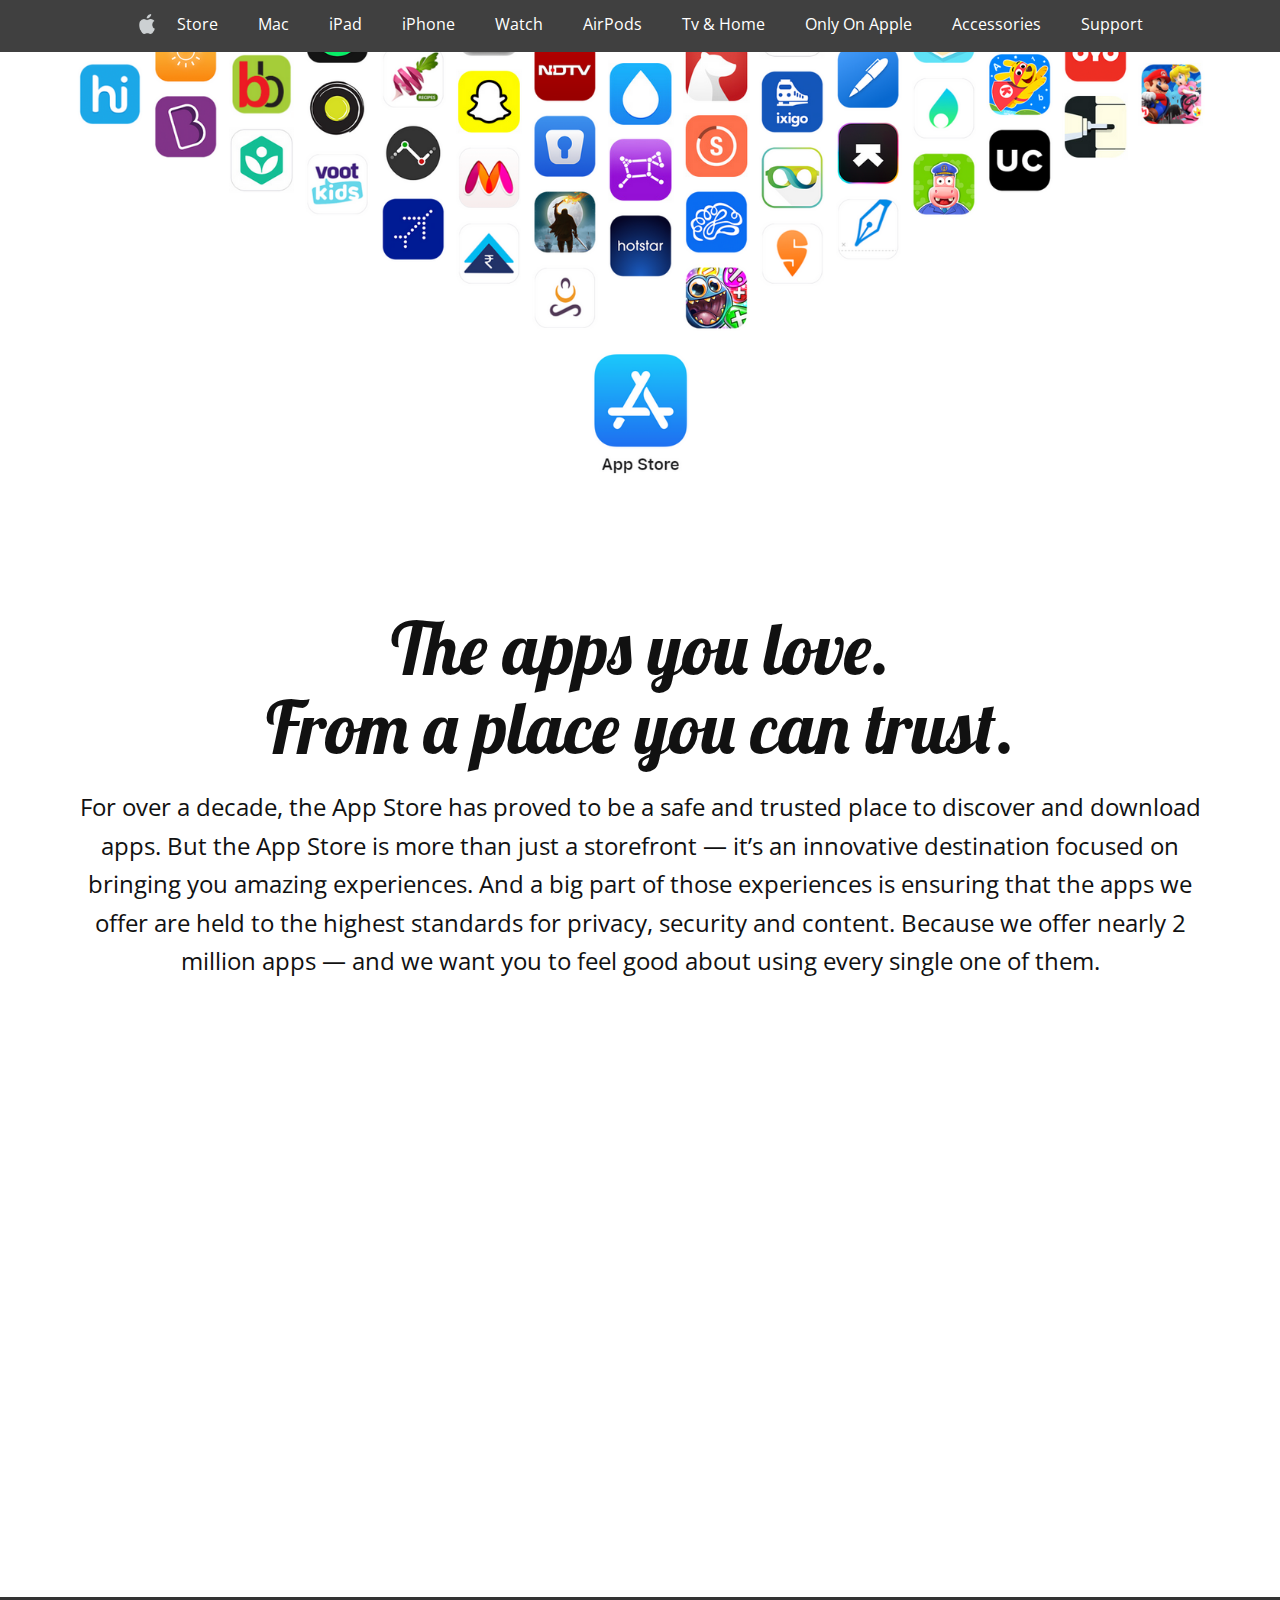
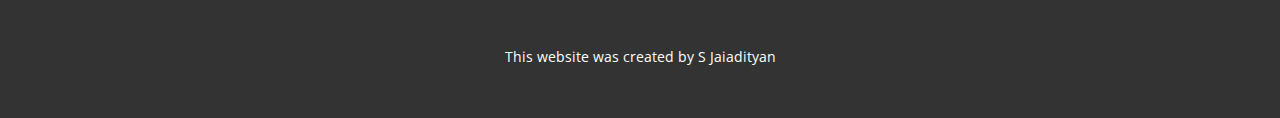
<file: index.html>
<!DOCTYPE html>
<html style="font-size: 16px;">
  <head>
    <meta name="viewport" content="width=device-width, initial-scale=1.0">
    <meta charset="utf-8">
    <meta name="keywords" content="​The apps you&nbsp;love.From a plac​e you&nbsp;can trust.">
    <meta name="description" content="">
    <meta name="page_type" content="np-template-header-footer-from-plugin">
    <title>Home</title>
    <link rel="stylesheet" href="nicepage.css" media="screen">
<link rel="stylesheet" href="Home.css" media="screen">
    <script class="u-script" type="text/javascript" src="jquery.js" defer=""></script>
    <script class="u-script" type="text/javascript" src="nicepage.js" defer=""></script>
    <meta name="generator" content="Nicepage 4.10.5, nicepage.com">
    <link id="u-theme-google-font" rel="stylesheet" href="https://fonts.googleapis.com/css?family=Roboto:100,100i,300,300i,400,400i,500,500i,700,700i,900,900i|Open+Sans:300,300i,400,400i,500,500i,600,600i,700,700i,800,800i">
    <link id="u-page-google-font" rel="stylesheet" href="https://fonts.googleapis.com/css?family=Lobster:400">
    
    
    <script type="application/ld+json">{
		"@context": "http://schema.org",
		"@type": "Organization",
		"name": ""
}</script>
    <meta name="theme-color" content="#478ac9">
    <meta property="og:title" content="Home">
    <meta property="og:type" content="website">
  </head>
  <body data-home-page="Home.html" data-home-page-title="Home" class="u-body u-overlap u-xl-mode"><header class="u-clearfix u-header u-header" id="sec-5863"><div class="u-clearfix u-sheet u-sheet-1">
        <nav class="u-menu u-menu-dropdown u-offcanvas u-menu-1">
          <div class="menu-collapse" style="font-size: 1rem; letter-spacing: 0px;">
            <a class="u-button-style u-custom-left-right-menu-spacing u-custom-padding-bottom u-custom-top-bottom-menu-spacing u-nav-link u-text-active-palette-1-base u-text-hover-palette-2-base" href="#">
              <svg class="u-svg-link" viewBox="0 0 24 24"><use xmlns:xlink="http://www.w3.org/1999/xlink" xlink:href="#menu-hamburger"></use></svg>
              <svg class="u-svg-content" version="1.1" id="menu-hamburger" viewBox="0 0 16 16" x="0px" y="0px" xmlns:xlink="http://www.w3.org/1999/xlink" xmlns="http://www.w3.org/2000/svg"><g><rect y="1" width="16" height="2"></rect><rect y="7" width="16" height="2"></rect><rect y="13" width="16" height="2"></rect>
</g></svg>
            </a>
          </div>
          <div class="u-custom-menu u-nav-container">
            <ul class="u-nav u-unstyled u-nav-1"><li class="u-nav-item"><a class="u-button-style u-nav-link u-text-active-white u-text-body-alt-color u-text-hover-palette-2-base" href="https://www.apple.com/in/store" style="padding: 10px 20px;">Store</a>
</li><li class="u-nav-item"><a class="u-button-style u-nav-link u-text-active-white u-text-body-alt-color u-text-hover-palette-2-base" href="https://www.apple.com/in/mac/" style="padding: 10px 20px;">Mac</a>
</li><li class="u-nav-item"><a class="u-button-style u-nav-link u-text-active-white u-text-body-alt-color u-text-hover-palette-2-base" href="https://www.apple.com/in/ipad/" style="padding: 10px 20px;">iPad</a>
</li><li class="u-nav-item"><a class="u-button-style u-nav-link u-text-active-white u-text-body-alt-color u-text-hover-palette-2-base" href="https://www.apple.com/in/iphone/" style="padding: 10px 20px;">iPhone</a>
</li><li class="u-nav-item"><a class="u-button-style u-nav-link u-text-active-white u-text-body-alt-color u-text-hover-palette-2-base" href="https://www.apple.com/in/watch/" style="padding: 10px 20px;">Watch</a>
</li><li class="u-nav-item"><a class="u-button-style u-nav-link u-text-active-white u-text-body-alt-color u-text-hover-palette-2-base" href="https://www.apple.com/in/airpods/" style="padding: 10px 20px;">AirPods</a>
</li><li class="u-nav-item"><a class="u-button-style u-nav-link u-text-active-white u-text-body-alt-color u-text-hover-palette-2-base" href="https://www.apple.com/in/tv-home/" style="padding: 10px 20px;">Tv &amp; Home</a>
</li><li class="u-nav-item"><a class="u-button-style u-nav-link u-text-active-white u-text-body-alt-color u-text-hover-palette-2-base" href="https://www.apple.com/in/services/" style="padding: 10px 20px;">Only On Apple</a>
</li><li class="u-nav-item"><a class="u-button-style u-nav-link u-text-active-white u-text-body-alt-color u-text-hover-palette-2-base" href="https://www.apple.com/in/shop/accessories/all" style="padding: 10px 20px;">Accessories</a>
</li><li class="u-nav-item"><a class="u-button-style u-nav-link u-text-active-white u-text-body-alt-color u-text-hover-palette-2-base" href="https://support.apple.com/en-in" style="padding: 10px 20px;">Support</a>
</li></ul>
          </div>
          <div class="u-custom-menu u-nav-container-collapse">
            <div class="u-black u-container-style u-inner-container-layout u-opacity u-opacity-95 u-sidenav">
              <div class="u-sidenav-overflow">
                <div class="u-menu-close"></div>
                <ul class="u-align-center u-nav u-popupmenu-items u-unstyled u-nav-2"><li class="u-nav-item"><a class="u-button-style u-nav-link" href="https://www.apple.com/in/store">Store</a>
</li><li class="u-nav-item"><a class="u-button-style u-nav-link" href="https://www.apple.com/in/mac/">Mac</a>
</li><li class="u-nav-item"><a class="u-button-style u-nav-link" href="https://www.apple.com/in/ipad/">iPad</a>
</li><li class="u-nav-item"><a class="u-button-style u-nav-link" href="https://www.apple.com/in/iphone/">iPhone</a>
</li><li class="u-nav-item"><a class="u-button-style u-nav-link" href="https://www.apple.com/in/watch/">Watch</a>
</li><li class="u-nav-item"><a class="u-button-style u-nav-link" href="https://www.apple.com/in/airpods/">AirPods</a>
</li><li class="u-nav-item"><a class="u-button-style u-nav-link" href="https://www.apple.com/in/tv-home/">Tv &amp; Home</a>
</li><li class="u-nav-item"><a class="u-button-style u-nav-link" href="https://www.apple.com/in/services/">Only On Apple</a>
</li><li class="u-nav-item"><a class="u-button-style u-nav-link" href="https://www.apple.com/in/shop/accessories/all">Accessories</a>
</li><li class="u-nav-item"><a class="u-button-style u-nav-link" href="https://support.apple.com/en-in">Support</a>
</li></ul>
              </div>
            </div>
            <div class="u-black u-menu-overlay u-opacity u-opacity-70"></div>
          </div>
        </nav><span class="u-file-icon u-icon u-icon-1"><img src="images/179309.png" alt=""></span>
      </div></header>
    <section class="u-align-center u-clearfix u-white u-section-1" id="carousel_f975">
      <div class="u-clearfix u-sheet u-valign-middle u-sheet-1">
        <img class="u-expanded-width u-image u-image-default u-image-1" src="images/1.png" alt="" data-image-width="1902" data-image-height="669">
        <h2 class="u-custom-font u-font-lobster u-text u-text-1"> The apps you&nbsp;love.<br>From a plac​e you&nbsp;can trust.
        </h2>
        <p class="u-text u-text-2"> For over a decade, the App&nbsp;Store has proved to be a safe and&nbsp;trusted place to discover and&nbsp;download apps. But the App&nbsp;Store is more than just a storefront — it’s an innovative destination focused on bringing you amazing experiences. And a big part of those experiences is ensuring that the apps we offer are held to the highest standards for privacy, security and content. Because we offer nearly 2 million apps — and we want you to feel good about using every single one of&nbsp;them.</p>
        <div class="u-expanded-width u-video u-video-1">
          <div class="embed-responsive embed-responsive-1">
            <iframe style="position: absolute;top: 0;left: 0;width: 100%;height: 100%;" class="embed-responsive-item" src="https://my.spline.design/dr10principlesofgooddesign-4782cae2f4da55835438ebc997f26269/" frameborder="0" allowfullscreen=""></iframe>
          </div>
        </div>
      </div>
    </section>
    <style class="u-overlap-style">.u-overlap:not(.u-sticky-scroll) .u-header {
background-color: #404040 !important
}</style>
    
    
    <footer class="u-align-center u-clearfix u-footer u-grey-80 u-footer" id="sec-a6a3"><div class="u-clearfix u-sheet u-sheet-1">
        <p class="u-small-text u-text u-text-variant u-text-1">This website was created by S Jaiadityan</p>
      </div></footer>
  </body>
</html>
</file>
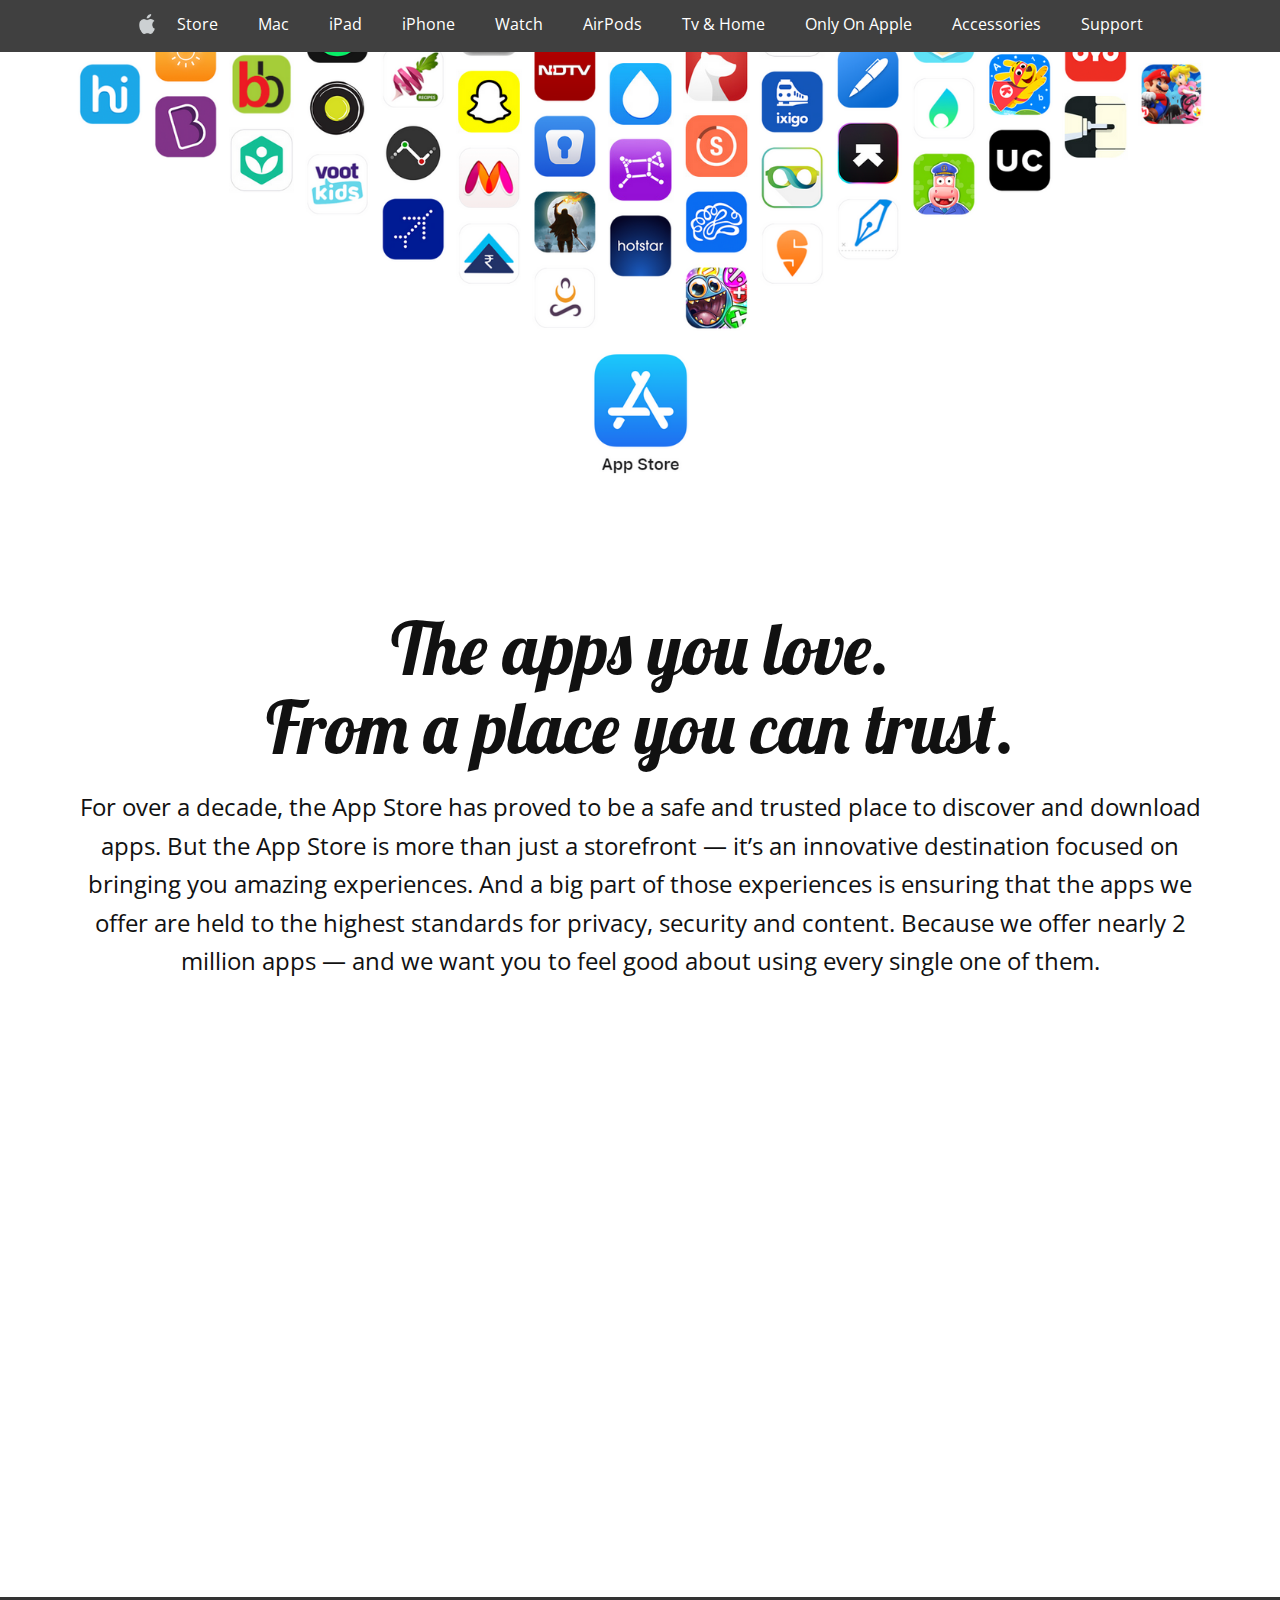
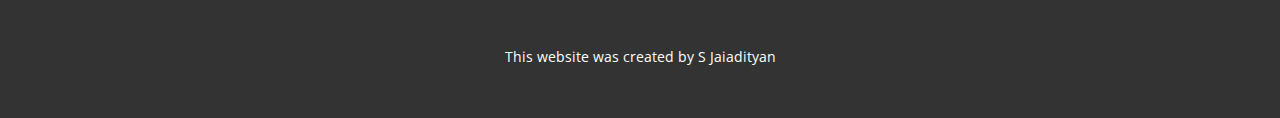
<file: Home.html>
<!DOCTYPE html>
<html style="font-size: 16px;">
  <head>
    <meta name="viewport" content="width=device-width, initial-scale=1.0">
    <meta charset="utf-8">
    <meta name="keywords" content="​The apps you&nbsp;love.From a plac​e you&nbsp;can trust.">
    <meta name="description" content="">
    <meta name="page_type" content="np-template-header-footer-from-plugin">
    <title>Home</title>
    <link rel="stylesheet" href="nicepage.css" media="screen">
<link rel="stylesheet" href="Home.css" media="screen">
    <script class="u-script" type="text/javascript" src="jquery.js" defer=""></script>
    <script class="u-script" type="text/javascript" src="nicepage.js" defer=""></script>
    <meta name="generator" content="Nicepage 4.10.5, nicepage.com">
    <link id="u-theme-google-font" rel="stylesheet" href="https://fonts.googleapis.com/css?family=Roboto:100,100i,300,300i,400,400i,500,500i,700,700i,900,900i|Open+Sans:300,300i,400,400i,500,500i,600,600i,700,700i,800,800i">
    <link id="u-page-google-font" rel="stylesheet" href="https://fonts.googleapis.com/css?family=Lobster:400">
    
    
    <script type="application/ld+json">{
		"@context": "http://schema.org",
		"@type": "Organization",
		"name": ""
}</script>
    <meta name="theme-color" content="#478ac9">
    <meta property="og:title" content="Home">
    <meta property="og:type" content="website">
  </head>
  <body class="u-body u-overlap u-xl-mode"><header class="u-clearfix u-header u-header" id="sec-5863"><div class="u-clearfix u-sheet u-sheet-1">
        <nav class="u-menu u-menu-dropdown u-offcanvas u-menu-1">
          <div class="menu-collapse" style="font-size: 1rem; letter-spacing: 0px;">
            <a class="u-button-style u-custom-left-right-menu-spacing u-custom-padding-bottom u-custom-top-bottom-menu-spacing u-nav-link u-text-active-palette-1-base u-text-hover-palette-2-base" href="#">
              <svg class="u-svg-link" viewBox="0 0 24 24"><use xmlns:xlink="http://www.w3.org/1999/xlink" xlink:href="#menu-hamburger"></use></svg>
              <svg class="u-svg-content" version="1.1" id="menu-hamburger" viewBox="0 0 16 16" x="0px" y="0px" xmlns:xlink="http://www.w3.org/1999/xlink" xmlns="http://www.w3.org/2000/svg"><g><rect y="1" width="16" height="2"></rect><rect y="7" width="16" height="2"></rect><rect y="13" width="16" height="2"></rect>
</g></svg>
            </a>
          </div>
          <div class="u-custom-menu u-nav-container">
            <ul class="u-nav u-unstyled u-nav-1"><li class="u-nav-item"><a class="u-button-style u-nav-link u-text-active-white u-text-body-alt-color u-text-hover-palette-2-base" href="https://www.apple.com/in/store" style="padding: 10px 20px;">Store</a>
</li><li class="u-nav-item"><a class="u-button-style u-nav-link u-text-active-white u-text-body-alt-color u-text-hover-palette-2-base" href="https://www.apple.com/in/mac/" style="padding: 10px 20px;">Mac</a>
</li><li class="u-nav-item"><a class="u-button-style u-nav-link u-text-active-white u-text-body-alt-color u-text-hover-palette-2-base" href="https://www.apple.com/in/ipad/" style="padding: 10px 20px;">iPad</a>
</li><li class="u-nav-item"><a class="u-button-style u-nav-link u-text-active-white u-text-body-alt-color u-text-hover-palette-2-base" href="https://www.apple.com/in/iphone/" style="padding: 10px 20px;">iPhone</a>
</li><li class="u-nav-item"><a class="u-button-style u-nav-link u-text-active-white u-text-body-alt-color u-text-hover-palette-2-base" href="https://www.apple.com/in/watch/" style="padding: 10px 20px;">Watch</a>
</li><li class="u-nav-item"><a class="u-button-style u-nav-link u-text-active-white u-text-body-alt-color u-text-hover-palette-2-base" href="https://www.apple.com/in/airpods/" style="padding: 10px 20px;">AirPods</a>
</li><li class="u-nav-item"><a class="u-button-style u-nav-link u-text-active-white u-text-body-alt-color u-text-hover-palette-2-base" href="https://www.apple.com/in/tv-home/" style="padding: 10px 20px;">Tv &amp; Home</a>
</li><li class="u-nav-item"><a class="u-button-style u-nav-link u-text-active-white u-text-body-alt-color u-text-hover-palette-2-base" href="https://www.apple.com/in/services/" style="padding: 10px 20px;">Only On Apple</a>
</li><li class="u-nav-item"><a class="u-button-style u-nav-link u-text-active-white u-text-body-alt-color u-text-hover-palette-2-base" href="https://www.apple.com/in/shop/accessories/all" style="padding: 10px 20px;">Accessories</a>
</li><li class="u-nav-item"><a class="u-button-style u-nav-link u-text-active-white u-text-body-alt-color u-text-hover-palette-2-base" href="https://support.apple.com/en-in" style="padding: 10px 20px;">Support</a>
</li></ul>
          </div>
          <div class="u-custom-menu u-nav-container-collapse">
            <div class="u-black u-container-style u-inner-container-layout u-opacity u-opacity-95 u-sidenav">
              <div class="u-sidenav-overflow">
                <div class="u-menu-close"></div>
                <ul class="u-align-center u-nav u-popupmenu-items u-unstyled u-nav-2"><li class="u-nav-item"><a class="u-button-style u-nav-link" href="https://www.apple.com/in/store">Store</a>
</li><li class="u-nav-item"><a class="u-button-style u-nav-link" href="https://www.apple.com/in/mac/">Mac</a>
</li><li class="u-nav-item"><a class="u-button-style u-nav-link" href="https://www.apple.com/in/ipad/">iPad</a>
</li><li class="u-nav-item"><a class="u-button-style u-nav-link" href="https://www.apple.com/in/iphone/">iPhone</a>
</li><li class="u-nav-item"><a class="u-button-style u-nav-link" href="https://www.apple.com/in/watch/">Watch</a>
</li><li class="u-nav-item"><a class="u-button-style u-nav-link" href="https://www.apple.com/in/airpods/">AirPods</a>
</li><li class="u-nav-item"><a class="u-button-style u-nav-link" href="https://www.apple.com/in/tv-home/">Tv &amp; Home</a>
</li><li class="u-nav-item"><a class="u-button-style u-nav-link" href="https://www.apple.com/in/services/">Only On Apple</a>
</li><li class="u-nav-item"><a class="u-button-style u-nav-link" href="https://www.apple.com/in/shop/accessories/all">Accessories</a>
</li><li class="u-nav-item"><a class="u-button-style u-nav-link" href="https://support.apple.com/en-in">Support</a>
</li></ul>
              </div>
            </div>
            <div class="u-black u-menu-overlay u-opacity u-opacity-70"></div>
          </div>
        </nav><span class="u-file-icon u-icon u-icon-1"><img src="images/179309.png" alt=""></span>
      </div></header>
    <section class="u-align-center u-clearfix u-white u-section-1" id="carousel_f975">
      <div class="u-clearfix u-sheet u-valign-middle u-sheet-1">
        <img class="u-expanded-width u-image u-image-default u-image-1" src="images/1.png" alt="" data-image-width="1902" data-image-height="669">
        <h2 class="u-custom-font u-font-lobster u-text u-text-1"> The apps you&nbsp;love.<br>From a plac​e you&nbsp;can trust.
        </h2>
        <p class="u-text u-text-2"> For over a decade, the App&nbsp;Store has proved to be a safe and&nbsp;trusted place to discover and&nbsp;download apps. But the App&nbsp;Store is more than just a storefront — it’s an innovative destination focused on bringing you amazing experiences. And a big part of those experiences is ensuring that the apps we offer are held to the highest standards for privacy, security and content. Because we offer nearly 2 million apps — and we want you to feel good about using every single one of&nbsp;them.</p>
        <div class="u-expanded-width u-video u-video-1">
          <div class="embed-responsive embed-responsive-1">
            <iframe style="position: absolute;top: 0;left: 0;width: 100%;height: 100%;" class="embed-responsive-item" src="https://my.spline.design/dr10principlesofgooddesign-4782cae2f4da55835438ebc997f26269/" frameborder="0" allowfullscreen=""></iframe>
          </div>
        </div>
      </div>
    </section>
    <style class="u-overlap-style">.u-overlap:not(.u-sticky-scroll) .u-header {
background-color: #404040 !important
}</style>
    
    
    <footer class="u-align-center u-clearfix u-footer u-grey-80 u-footer" id="sec-a6a3"><div class="u-clearfix u-sheet u-sheet-1">
        <p class="u-small-text u-text u-text-variant u-text-1">This website was created by S Jaiadityan</p>
      </div></footer>
  </body>
</html>
</file>
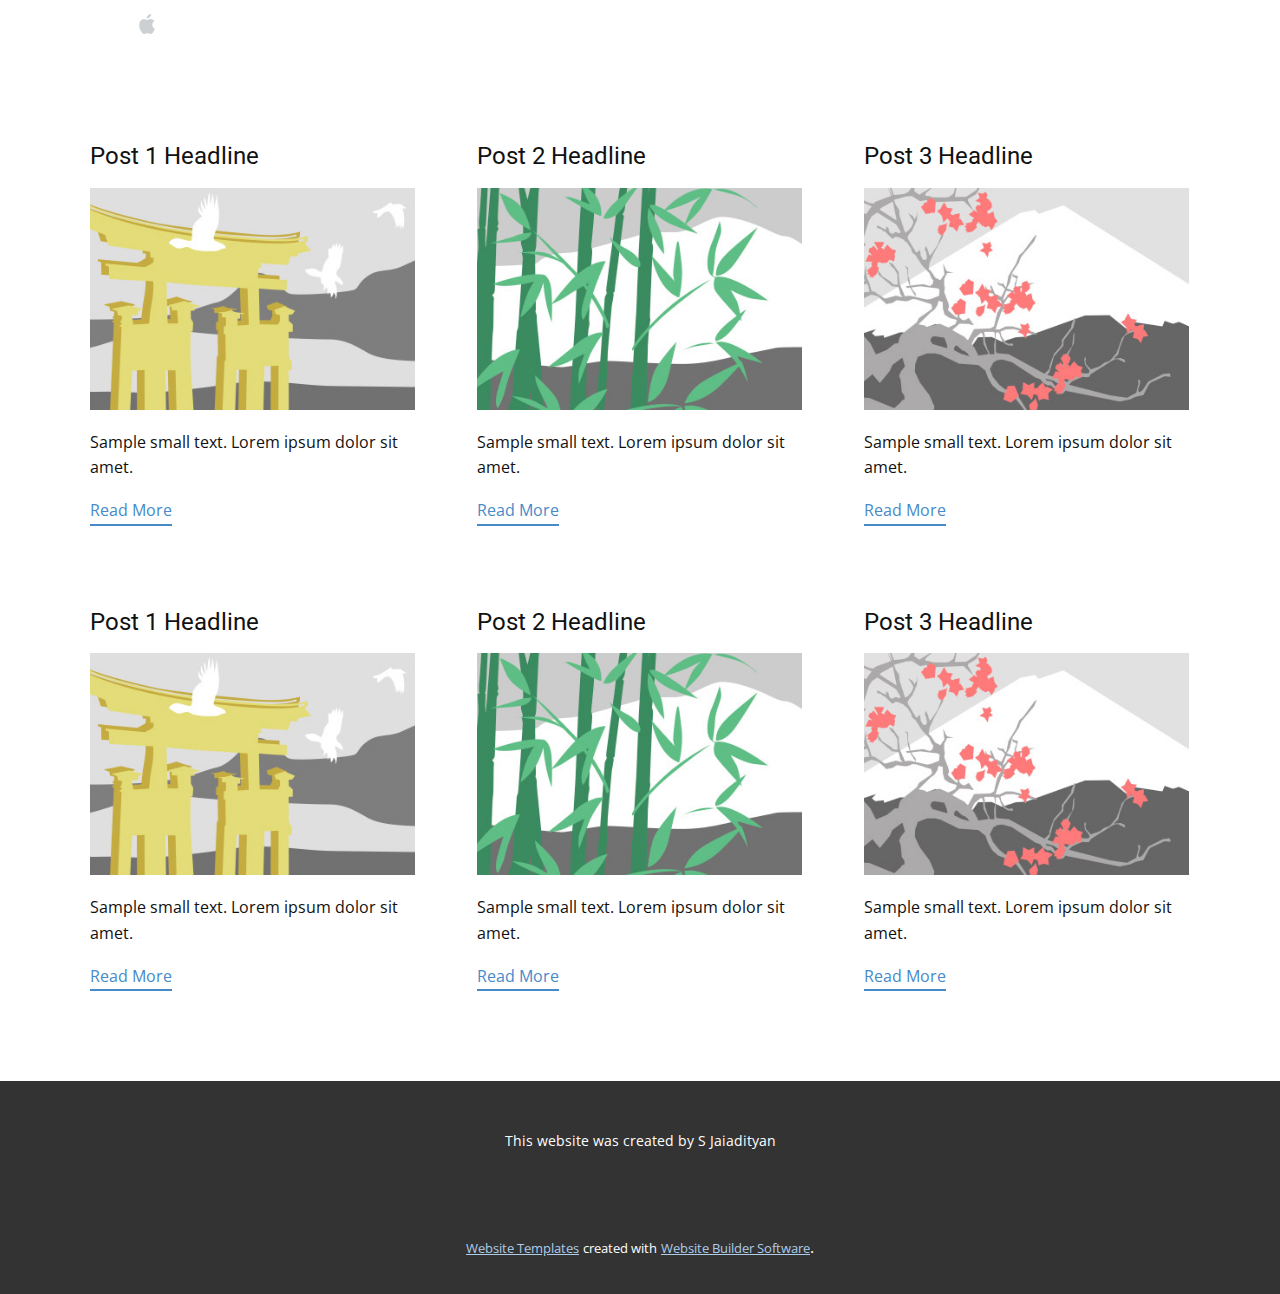
<file: blog/blog.html>
<html style="font-size: 16px;"><head>
    <meta name="viewport" content="width=device-width, initial-scale=1.0">
    <meta charset="utf-8">
    <meta name="keywords" content="">
    <meta name="description" content="">
    <meta name="page_type" content="np-template-header-footer-from-plugin">
    <title>Blog Template</title>
    <link rel="stylesheet" href="../nicepage.css" media="screen">
<link rel="stylesheet" href="../Blog-Template.css" media="screen">
    <script class="u-script" type="text/javascript" src="../jquery.js" defer=""></script>
    <script class="u-script" type="text/javascript" src="../nicepage.js" defer=""></script>
    <meta name="generator" content="Nicepage 4.10.5, nicepage.com">
    <link id="u-theme-google-font" rel="stylesheet" href="https://fonts.googleapis.com/css?family=Roboto:100,100i,300,300i,400,400i,500,500i,700,700i,900,900i|Open+Sans:300,300i,400,400i,500,500i,600,600i,700,700i,800,800i">
    
    
    <script type="application/ld+json">{
		"@context": "http://schema.org",
		"@type": "Organization",
		"name": ""
}</script>
    <meta name="theme-color" content="#478ac9">
  </head>
  <body class="u-body u-xl-mode"><header class="u-clearfix u-header u-header" id="sec-5863"><div class="u-clearfix u-sheet u-sheet-1">
        <nav class="u-menu u-menu-dropdown u-offcanvas u-menu-1">
          <div class="menu-collapse" style="font-size: 1rem; letter-spacing: 0px;">
            <a class="u-button-style u-custom-left-right-menu-spacing u-custom-padding-bottom u-custom-top-bottom-menu-spacing u-nav-link u-text-active-palette-1-base u-text-hover-palette-2-base" href="#">
              <svg class="u-svg-link" viewBox="0 0 24 24"><use xmlns:xlink="http://www.w3.org/1999/xlink" xlink:href="#menu-hamburger"></use></svg>
              <svg class="u-svg-content" version="1.1" id="menu-hamburger" viewBox="0 0 16 16" x="0px" y="0px" xmlns:xlink="http://www.w3.org/1999/xlink" xmlns="http://www.w3.org/2000/svg"><g><rect y="1" width="16" height="2"></rect><rect y="7" width="16" height="2"></rect><rect y="13" width="16" height="2"></rect>
</g></svg>
            </a>
          </div>
          <div class="u-custom-menu u-nav-container">
            <ul class="u-nav u-unstyled u-nav-1"><li class="u-nav-item"><a class="u-button-style u-nav-link u-text-active-white u-text-body-alt-color u-text-hover-palette-2-base" href="https://www.apple.com/in/store" style="padding: 10px 20px;">Store</a>
</li><li class="u-nav-item"><a class="u-button-style u-nav-link u-text-active-white u-text-body-alt-color u-text-hover-palette-2-base" href="https://www.apple.com/in/mac/" style="padding: 10px 20px;">Mac</a>
</li><li class="u-nav-item"><a class="u-button-style u-nav-link u-text-active-white u-text-body-alt-color u-text-hover-palette-2-base" href="https://www.apple.com/in/ipad/" style="padding: 10px 20px;">iPad</a>
</li><li class="u-nav-item"><a class="u-button-style u-nav-link u-text-active-white u-text-body-alt-color u-text-hover-palette-2-base" href="https://www.apple.com/in/iphone/" style="padding: 10px 20px;">iPhone</a>
</li><li class="u-nav-item"><a class="u-button-style u-nav-link u-text-active-white u-text-body-alt-color u-text-hover-palette-2-base" href="https://www.apple.com/in/watch/" style="padding: 10px 20px;">Watch</a>
</li><li class="u-nav-item"><a class="u-button-style u-nav-link u-text-active-white u-text-body-alt-color u-text-hover-palette-2-base" href="https://www.apple.com/in/airpods/" style="padding: 10px 20px;">AirPods</a>
</li><li class="u-nav-item"><a class="u-button-style u-nav-link u-text-active-white u-text-body-alt-color u-text-hover-palette-2-base" href="https://www.apple.com/in/tv-home/" style="padding: 10px 20px;">Tv &amp; Home</a>
</li><li class="u-nav-item"><a class="u-button-style u-nav-link u-text-active-white u-text-body-alt-color u-text-hover-palette-2-base" href="https://www.apple.com/in/services/" style="padding: 10px 20px;">Only On Apple</a>
</li><li class="u-nav-item"><a class="u-button-style u-nav-link u-text-active-white u-text-body-alt-color u-text-hover-palette-2-base" href="https://www.apple.com/in/shop/accessories/all" style="padding: 10px 20px;">Accessories</a>
</li><li class="u-nav-item"><a class="u-button-style u-nav-link u-text-active-white u-text-body-alt-color u-text-hover-palette-2-base" href="https://support.apple.com/en-in" style="padding: 10px 20px;">Support</a>
</li></ul>
          </div>
          <div class="u-custom-menu u-nav-container-collapse">
            <div class="u-black u-container-style u-inner-container-layout u-opacity u-opacity-95 u-sidenav">
              <div class="u-sidenav-overflow">
                <div class="u-menu-close"></div>
                <ul class="u-align-center u-nav u-popupmenu-items u-unstyled u-nav-2"><li class="u-nav-item"><a class="u-button-style u-nav-link" href="https://www.apple.com/in/store">Store</a>
</li><li class="u-nav-item"><a class="u-button-style u-nav-link" href="https://www.apple.com/in/mac/">Mac</a>
</li><li class="u-nav-item"><a class="u-button-style u-nav-link" href="https://www.apple.com/in/ipad/">iPad</a>
</li><li class="u-nav-item"><a class="u-button-style u-nav-link" href="https://www.apple.com/in/iphone/">iPhone</a>
</li><li class="u-nav-item"><a class="u-button-style u-nav-link" href="https://www.apple.com/in/watch/">Watch</a>
</li><li class="u-nav-item"><a class="u-button-style u-nav-link" href="https://www.apple.com/in/airpods/">AirPods</a>
</li><li class="u-nav-item"><a class="u-button-style u-nav-link" href="https://www.apple.com/in/tv-home/">Tv &amp; Home</a>
</li><li class="u-nav-item"><a class="u-button-style u-nav-link" href="https://www.apple.com/in/services/">Only On Apple</a>
</li><li class="u-nav-item"><a class="u-button-style u-nav-link" href="https://www.apple.com/in/shop/accessories/all">Accessories</a>
</li><li class="u-nav-item"><a class="u-button-style u-nav-link" href="https://support.apple.com/en-in">Support</a>
</li></ul>
              </div>
            </div>
            <div class="u-black u-menu-overlay u-opacity u-opacity-70"></div>
          </div>
        </nav><span class="u-file-icon u-icon u-icon-1"><img src="../images/179309.png" alt=""></span>
      </div></header>
    <section class="u-clearfix u-section-1" id="sec-135a">
      <div class="u-clearfix u-sheet u-valign-middle u-sheet-1"><!--blog--><!--blog_options_json--><!--{"type":"Recent","source":"","tags":"","count":""}--><!--/blog_options_json-->
        <div class="u-blog u-expanded-width u-repeater u-repeater-1"><!--blog_post-->
          <div class="u-blog-post u-container-style u-repeater-item u-white u-repeater-item-1">
            <div class="u-container-layout u-similar-container u-valign-top u-container-layout-1"><!--blog_post_header-->
              <h4 class="u-blog-control u-text u-text-1">
                <a class="u-post-header-link" href="../blog/post-5.html"><!--blog_post_header_content-->Post 1 Headline<!--/blog_post_header_content--></a>
              </h4><!--/blog_post_header--><!--blog_post_image-->
              <a class="u-post-header-link" href="../blog/post-5.html"><img alt="" class="u-blog-control u-expanded-width u-image u-image-default u-image-1" src="[data-uri]"></a><!--/blog_post_image--><!--blog_post_content-->
              <div class="u-blog-control u-post-content u-text u-text-2 fr-view">Sample small text. Lorem ipsum dolor sit amet.</div><!--/blog_post_content--><!--blog_post_readmore-->
              <a href="../blog/post-5.html" class="u-blog-control u-border-2 u-border-palette-1-base u-btn u-btn-rectangle u-button-style u-none u-btn-1"><!--blog_post_readmore_content--><!--options_json--><!--{"content":"","defaultValue":"Read More"}--><!--/options_json-->Read More<!--/blog_post_readmore_content--></a><!--/blog_post_readmore-->
            </div>
          </div><div class="u-blog-post u-container-style u-repeater-item u-video-cover u-white">
            <div class="u-container-layout u-similar-container u-valign-top u-container-layout-2"><!--blog_post_header-->
              <h4 class="u-blog-control u-text u-text-3">
                <a class="u-post-header-link" href="../blog/post-4.html"><!--blog_post_header_content-->Post 2 Headline<!--/blog_post_header_content--></a>
              </h4><!--/blog_post_header--><!--blog_post_image-->
              <a class="u-post-header-link" href="../blog/post-4.html"><img alt="" class="u-blog-control u-expanded-width u-image u-image-default u-image-2" src="[data-uri]"></a><!--/blog_post_image--><!--blog_post_content-->
              <div class="u-blog-control u-post-content u-text u-text-4 fr-view">Sample small text. Lorem ipsum dolor sit amet.</div><!--/blog_post_content--><!--blog_post_readmore-->
              <a href="../blog/post-4.html" class="u-blog-control u-border-2 u-border-palette-1-base u-btn u-btn-rectangle u-button-style u-none u-btn-2"><!--blog_post_readmore_content--><!--options_json--><!--{"content":"","defaultValue":"Read More"}--><!--/options_json-->Read More<!--/blog_post_readmore_content--></a><!--/blog_post_readmore-->
            </div>
          </div><div class="u-blog-post u-container-style u-repeater-item u-video-cover u-white">
            <div class="u-container-layout u-similar-container u-valign-top u-container-layout-3"><!--blog_post_header-->
              <h4 class="u-blog-control u-text u-text-5">
                <a class="u-post-header-link" href="../blog/post-3.html"><!--blog_post_header_content-->Post 3 Headline<!--/blog_post_header_content--></a>
              </h4><!--/blog_post_header--><!--blog_post_image-->
              <a class="u-post-header-link" href="../blog/post-3.html"><img alt="" class="u-blog-control u-expanded-width u-image u-image-default u-image-3" src="[data-uri]"></a><!--/blog_post_image--><!--blog_post_content-->
              <div class="u-blog-control u-post-content u-text u-text-6 fr-view">Sample small text. Lorem ipsum dolor sit amet.</div><!--/blog_post_content--><!--blog_post_readmore-->
              <a href="../blog/post-3.html" class="u-blog-control u-border-2 u-border-palette-1-base u-btn u-btn-rectangle u-button-style u-none u-btn-3"><!--blog_post_readmore_content--><!--options_json--><!--{"content":"","defaultValue":"Read More"}--><!--/options_json-->Read More<!--/blog_post_readmore_content--></a><!--/blog_post_readmore-->
            </div>
          </div><div class="u-blog-post u-container-style u-repeater-item u-white u-repeater-item-1">
            <div class="u-container-layout u-similar-container u-valign-top u-container-layout-1"><!--blog_post_header-->
              <h4 class="u-blog-control u-text u-text-1">
                <a class="u-post-header-link" href="../blog/post-2.html"><!--blog_post_header_content-->Post 1 Headline<!--/blog_post_header_content--></a>
              </h4><!--/blog_post_header--><!--blog_post_image-->
              <a class="u-post-header-link" href="../blog/post-2.html"><img alt="" class="u-blog-control u-expanded-width u-image u-image-default u-image-1" src="[data-uri]"></a><!--/blog_post_image--><!--blog_post_content-->
              <div class="u-blog-control u-post-content u-text u-text-2 fr-view">Sample small text. Lorem ipsum dolor sit amet.</div><!--/blog_post_content--><!--blog_post_readmore-->
              <a href="../blog/post-2.html" class="u-blog-control u-border-2 u-border-palette-1-base u-btn u-btn-rectangle u-button-style u-none u-btn-1"><!--blog_post_readmore_content--><!--options_json--><!--{"content":"","defaultValue":"Read More"}--><!--/options_json-->Read More<!--/blog_post_readmore_content--></a><!--/blog_post_readmore-->
            </div>
          </div><div class="u-blog-post u-container-style u-repeater-item u-video-cover u-white">
            <div class="u-container-layout u-similar-container u-valign-top u-container-layout-2"><!--blog_post_header-->
              <h4 class="u-blog-control u-text u-text-3">
                <a class="u-post-header-link" href="../blog/post-1.html"><!--blog_post_header_content-->Post 2 Headline<!--/blog_post_header_content--></a>
              </h4><!--/blog_post_header--><!--blog_post_image-->
              <a class="u-post-header-link" href="../blog/post-1.html"><img alt="" class="u-blog-control u-expanded-width u-image u-image-default u-image-2" src="[data-uri]"></a><!--/blog_post_image--><!--blog_post_content-->
              <div class="u-blog-control u-post-content u-text u-text-4 fr-view">Sample small text. Lorem ipsum dolor sit amet.</div><!--/blog_post_content--><!--blog_post_readmore-->
              <a href="../blog/post-1.html" class="u-blog-control u-border-2 u-border-palette-1-base u-btn u-btn-rectangle u-button-style u-none u-btn-2"><!--blog_post_readmore_content--><!--options_json--><!--{"content":"","defaultValue":"Read More"}--><!--/options_json-->Read More<!--/blog_post_readmore_content--></a><!--/blog_post_readmore-->
            </div>
          </div><div class="u-blog-post u-container-style u-repeater-item u-video-cover u-white">
            <div class="u-container-layout u-similar-container u-valign-top u-container-layout-3"><!--blog_post_header-->
              <h4 class="u-blog-control u-text u-text-5">
                <a class="u-post-header-link" href="../blog/post.html"><!--blog_post_header_content-->Post 3 Headline<!--/blog_post_header_content--></a>
              </h4><!--/blog_post_header--><!--blog_post_image-->
              <a class="u-post-header-link" href="../blog/post.html"><img alt="" class="u-blog-control u-expanded-width u-image u-image-default u-image-3" src="[data-uri]"></a><!--/blog_post_image--><!--blog_post_content-->
              <div class="u-blog-control u-post-content u-text u-text-6 fr-view">Sample small text. Lorem ipsum dolor sit amet.</div><!--/blog_post_content--><!--blog_post_readmore-->
              <a href="../blog/post.html" class="u-blog-control u-border-2 u-border-palette-1-base u-btn u-btn-rectangle u-button-style u-none u-btn-3"><!--blog_post_readmore_content--><!--options_json--><!--{"content":"","defaultValue":"Read More"}--><!--/options_json-->Read More<!--/blog_post_readmore_content--></a><!--/blog_post_readmore-->
            </div>
          </div><!--/blog_post--><!--blog_post-->
          <!--/blog_post--><!--blog_post-->
          <!--/blog_post-->
        </div><!--/blog-->
      </div>
    </section>
    
    
    <footer class="u-align-center u-clearfix u-footer u-grey-80 u-footer" id="sec-a6a3"><div class="u-clearfix u-sheet u-sheet-1">
        <p class="u-small-text u-text u-text-variant u-text-1">This website was created by S Jaiadityan</p>
      </div></footer>
    <section class="u-backlink u-clearfix u-grey-80">
      <a class="u-link" href="https://nicepage.com/website-templates" target="_blank">
        <span>Website Templates</span>
      </a>
      <p class="u-text">
        <span>created with</span>
      </p>
      <a class="u-link" href="" target="_blank">
        <span>Website Builder Software</span>
      </a>. 
    </section>
  
</body></html>
</file>
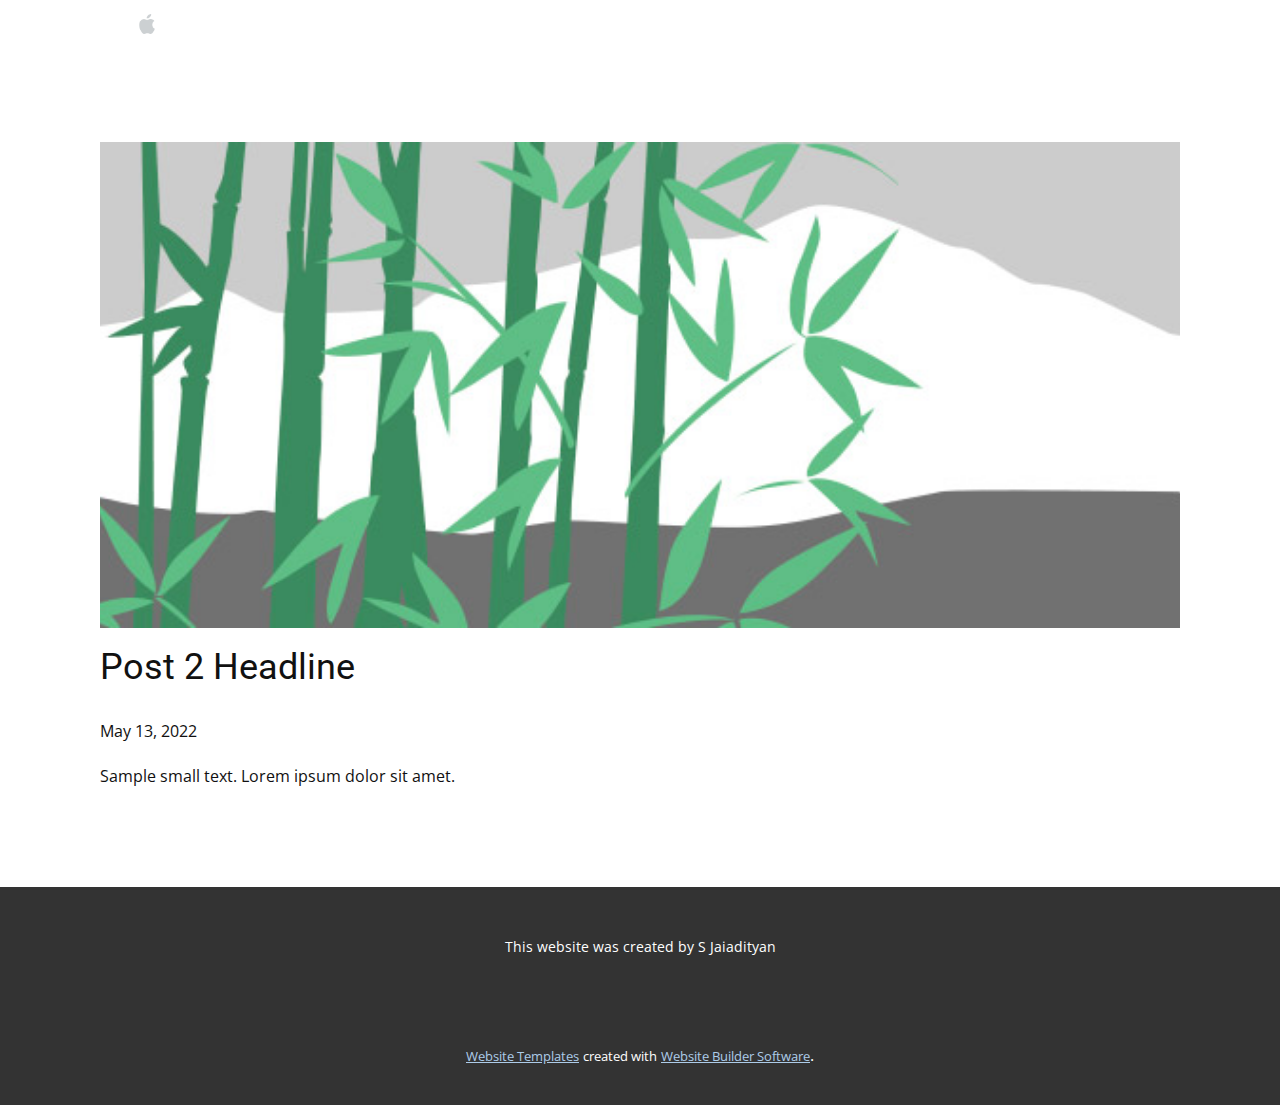
<file: blog/post-1.html>
<!doctype html>
<html style="font-size: 16px;"><head>
    <meta name="viewport" content="width=device-width, initial-scale=1.0">
    <meta charset="utf-8">
    <meta name="keywords" content="Post 1 Headline">
    <meta name="description" content="">
    <meta name="page_type" content="np-template-header-footer-from-plugin">
    <title>Post 2 Headline</title>
    <link rel="stylesheet" href="../nicepage.css" media="screen">
<link rel="stylesheet" href="../Post-Template.css" media="screen">
    <script class="u-script" type="text/javascript" src="../jquery.js" defer=""></script>
    <script class="u-script" type="text/javascript" src="../nicepage.js" defer=""></script>
    <meta name="generator" content="Nicepage 4.10.5, nicepage.com">
    <link id="u-theme-google-font" rel="stylesheet" href="https://fonts.googleapis.com/css?family=Roboto:100,100i,300,300i,400,400i,500,500i,700,700i,900,900i|Open+Sans:300,300i,400,400i,500,500i,600,600i,700,700i,800,800i">
    
    
    <script type="application/ld+json">{
		"@context": "http://schema.org",
		"@type": "Organization",
		"name": ""
}</script>
    <meta name="theme-color" content="#478ac9">
  </head>
  <body class="u-body u-xl-mode"><header class="u-clearfix u-header u-header" id="sec-5863"><div class="u-clearfix u-sheet u-sheet-1">
        <nav class="u-menu u-menu-dropdown u-offcanvas u-menu-1">
          <div class="menu-collapse" style="font-size: 1rem; letter-spacing: 0px;">
            <a class="u-button-style u-custom-left-right-menu-spacing u-custom-padding-bottom u-custom-top-bottom-menu-spacing u-nav-link u-text-active-palette-1-base u-text-hover-palette-2-base" href="#">
              <svg class="u-svg-link" viewBox="0 0 24 24"><use xmlns:xlink="http://www.w3.org/1999/xlink" xlink:href="#menu-hamburger"></use></svg>
              <svg class="u-svg-content" version="1.1" id="menu-hamburger" viewBox="0 0 16 16" x="0px" y="0px" xmlns:xlink="http://www.w3.org/1999/xlink" xmlns="http://www.w3.org/2000/svg"><g><rect y="1" width="16" height="2"></rect><rect y="7" width="16" height="2"></rect><rect y="13" width="16" height="2"></rect>
</g></svg>
            </a>
          </div>
          <div class="u-custom-menu u-nav-container">
            <ul class="u-nav u-unstyled u-nav-1"><li class="u-nav-item"><a class="u-button-style u-nav-link u-text-active-white u-text-body-alt-color u-text-hover-palette-2-base" href="https://www.apple.com/in/store" style="padding: 10px 20px;">Store</a>
</li><li class="u-nav-item"><a class="u-button-style u-nav-link u-text-active-white u-text-body-alt-color u-text-hover-palette-2-base" href="https://www.apple.com/in/mac/" style="padding: 10px 20px;">Mac</a>
</li><li class="u-nav-item"><a class="u-button-style u-nav-link u-text-active-white u-text-body-alt-color u-text-hover-palette-2-base" href="https://www.apple.com/in/ipad/" style="padding: 10px 20px;">iPad</a>
</li><li class="u-nav-item"><a class="u-button-style u-nav-link u-text-active-white u-text-body-alt-color u-text-hover-palette-2-base" href="https://www.apple.com/in/iphone/" style="padding: 10px 20px;">iPhone</a>
</li><li class="u-nav-item"><a class="u-button-style u-nav-link u-text-active-white u-text-body-alt-color u-text-hover-palette-2-base" href="https://www.apple.com/in/watch/" style="padding: 10px 20px;">Watch</a>
</li><li class="u-nav-item"><a class="u-button-style u-nav-link u-text-active-white u-text-body-alt-color u-text-hover-palette-2-base" href="https://www.apple.com/in/airpods/" style="padding: 10px 20px;">AirPods</a>
</li><li class="u-nav-item"><a class="u-button-style u-nav-link u-text-active-white u-text-body-alt-color u-text-hover-palette-2-base" href="https://www.apple.com/in/tv-home/" style="padding: 10px 20px;">Tv &amp; Home</a>
</li><li class="u-nav-item"><a class="u-button-style u-nav-link u-text-active-white u-text-body-alt-color u-text-hover-palette-2-base" href="https://www.apple.com/in/services/" style="padding: 10px 20px;">Only On Apple</a>
</li><li class="u-nav-item"><a class="u-button-style u-nav-link u-text-active-white u-text-body-alt-color u-text-hover-palette-2-base" href="https://www.apple.com/in/shop/accessories/all" style="padding: 10px 20px;">Accessories</a>
</li><li class="u-nav-item"><a class="u-button-style u-nav-link u-text-active-white u-text-body-alt-color u-text-hover-palette-2-base" href="https://support.apple.com/en-in" style="padding: 10px 20px;">Support</a>
</li></ul>
          </div>
          <div class="u-custom-menu u-nav-container-collapse">
            <div class="u-black u-container-style u-inner-container-layout u-opacity u-opacity-95 u-sidenav">
              <div class="u-sidenav-overflow">
                <div class="u-menu-close"></div>
                <ul class="u-align-center u-nav u-popupmenu-items u-unstyled u-nav-2"><li class="u-nav-item"><a class="u-button-style u-nav-link" href="https://www.apple.com/in/store">Store</a>
</li><li class="u-nav-item"><a class="u-button-style u-nav-link" href="https://www.apple.com/in/mac/">Mac</a>
</li><li class="u-nav-item"><a class="u-button-style u-nav-link" href="https://www.apple.com/in/ipad/">iPad</a>
</li><li class="u-nav-item"><a class="u-button-style u-nav-link" href="https://www.apple.com/in/iphone/">iPhone</a>
</li><li class="u-nav-item"><a class="u-button-style u-nav-link" href="https://www.apple.com/in/watch/">Watch</a>
</li><li class="u-nav-item"><a class="u-button-style u-nav-link" href="https://www.apple.com/in/airpods/">AirPods</a>
</li><li class="u-nav-item"><a class="u-button-style u-nav-link" href="https://www.apple.com/in/tv-home/">Tv &amp; Home</a>
</li><li class="u-nav-item"><a class="u-button-style u-nav-link" href="https://www.apple.com/in/services/">Only On Apple</a>
</li><li class="u-nav-item"><a class="u-button-style u-nav-link" href="https://www.apple.com/in/shop/accessories/all">Accessories</a>
</li><li class="u-nav-item"><a class="u-button-style u-nav-link" href="https://support.apple.com/en-in">Support</a>
</li></ul>
              </div>
            </div>
            <div class="u-black u-menu-overlay u-opacity u-opacity-70"></div>
          </div>
        </nav><span class="u-file-icon u-icon u-icon-1"><img src="../images/179309.png" alt=""></span>
      </div></header>
    <section class="u-align-center u-clearfix u-section-1" id="sec-e9fe">
      <div class="u-clearfix u-sheet u-valign-middle-md u-valign-middle-sm u-valign-middle-xs u-sheet-1"><!--post_details--><!--post_details_options_json--><!--{"source":""}--><!--/post_details_options_json--><!--blog_post-->
        <div class="u-container-style u-expanded-width u-post-details u-post-details-1">
          <div class="u-container-layout u-valign-middle u-container-layout-1"><!--blog_post_image-->
            <img alt="" class="u-blog-control u-expanded-width u-image u-image-default u-image-1" src="[data-uri]"><!--/blog_post_image--><!--blog_post_header-->
            <h2 class="u-blog-control u-text u-text-1">Post 2 Headline</h2><!--/blog_post_header--><!--blog_post_metadata-->
            <div class="u-blog-control u-metadata u-metadata-1"><!--blog_post_metadata_date-->
              <span class="u-meta-date u-meta-icon">May 13, 2022</span><!--/blog_post_metadata_date--><!--blog_post_metadata_category-->
              <!--/blog_post_metadata_category--><!--blog_post_metadata_comments-->
              <!--/blog_post_metadata_comments-->
            </div><!--/blog_post_metadata--><!--blog_post_content-->
            <div class="u-align-justify u-blog-control u-post-content u-text u-text-2 fr-view">
  Sample small text. Lorem ipsum dolor sit amet.
  </div><!--/blog_post_content-->
          </div>
        </div><!--/blog_post--><!--/post_details-->
      </div>
    </section>
    
    
    <footer class="u-align-center u-clearfix u-footer u-grey-80 u-footer" id="sec-a6a3"><div class="u-clearfix u-sheet u-sheet-1">
        <p class="u-small-text u-text u-text-variant u-text-1">This website was created by S Jaiadityan</p>
      </div></footer>
    <section class="u-backlink u-clearfix u-grey-80">
      <a class="u-link" href="https://nicepage.com/website-templates" target="_blank">
        <span>Website Templates</span>
      </a>
      <p class="u-text">
        <span>created with</span>
      </p>
      <a class="u-link" href="" target="_blank">
        <span>Website Builder Software</span>
      </a>. 
    </section>
  
</body></html>
</file>
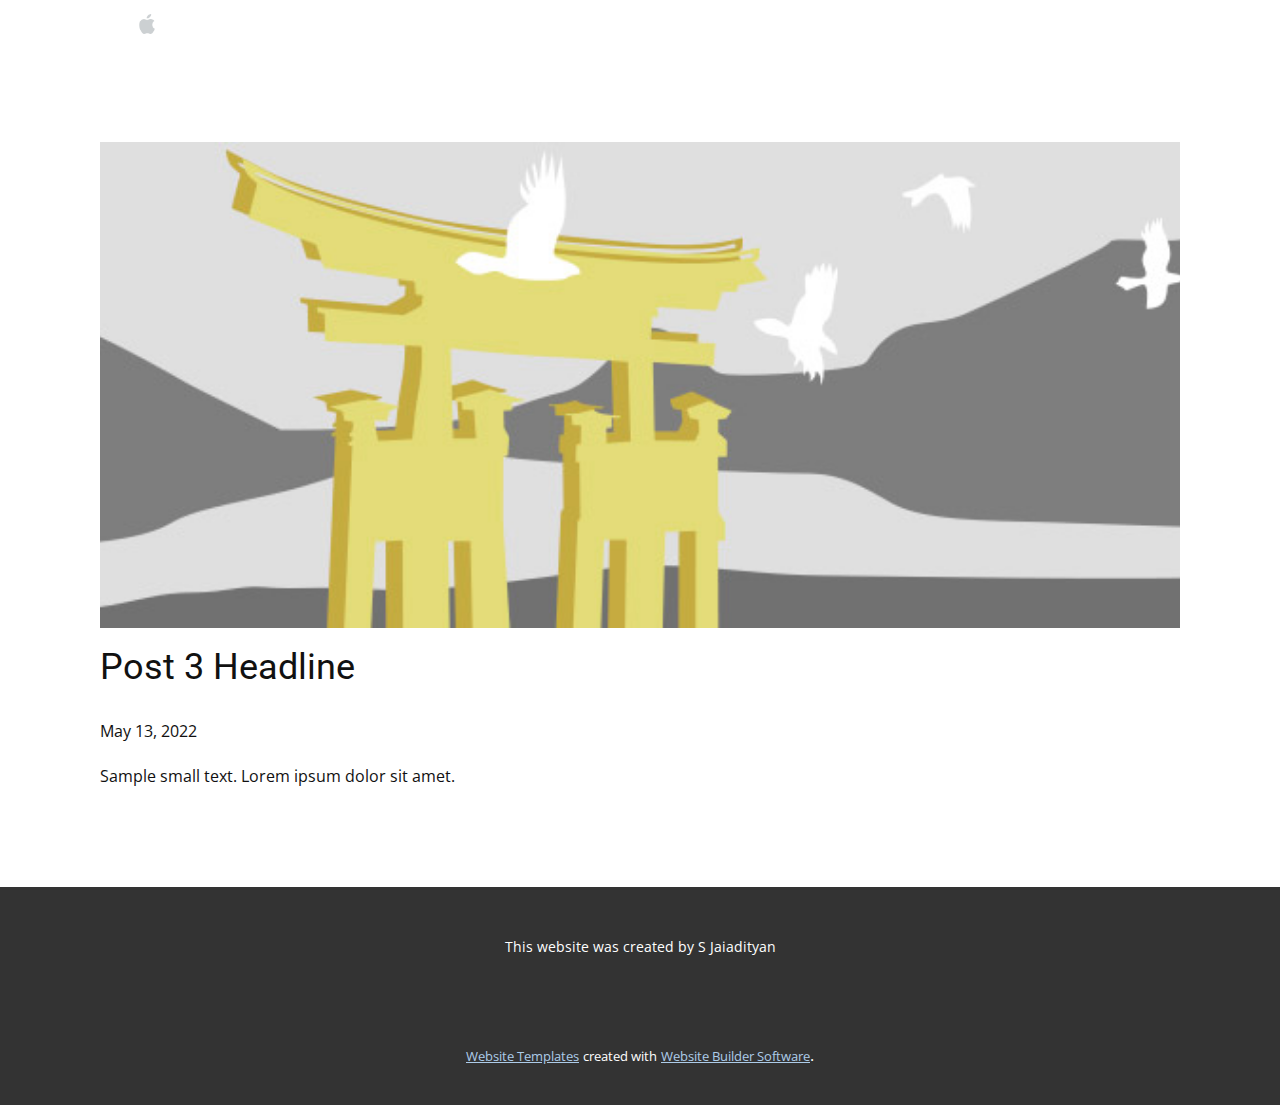
<file: blog/post-2.html>
<!doctype html>
<html style="font-size: 16px;"><head>
    <meta name="viewport" content="width=device-width, initial-scale=1.0">
    <meta charset="utf-8">
    <meta name="keywords" content="Post 1 Headline">
    <meta name="description" content="">
    <meta name="page_type" content="np-template-header-footer-from-plugin">
    <title>Post 3 Headline</title>
    <link rel="stylesheet" href="../nicepage.css" media="screen">
<link rel="stylesheet" href="../Post-Template.css" media="screen">
    <script class="u-script" type="text/javascript" src="../jquery.js" defer=""></script>
    <script class="u-script" type="text/javascript" src="../nicepage.js" defer=""></script>
    <meta name="generator" content="Nicepage 4.10.5, nicepage.com">
    <link id="u-theme-google-font" rel="stylesheet" href="https://fonts.googleapis.com/css?family=Roboto:100,100i,300,300i,400,400i,500,500i,700,700i,900,900i|Open+Sans:300,300i,400,400i,500,500i,600,600i,700,700i,800,800i">
    
    
    <script type="application/ld+json">{
		"@context": "http://schema.org",
		"@type": "Organization",
		"name": ""
}</script>
    <meta name="theme-color" content="#478ac9">
  </head>
  <body class="u-body u-xl-mode"><header class="u-clearfix u-header u-header" id="sec-5863"><div class="u-clearfix u-sheet u-sheet-1">
        <nav class="u-menu u-menu-dropdown u-offcanvas u-menu-1">
          <div class="menu-collapse" style="font-size: 1rem; letter-spacing: 0px;">
            <a class="u-button-style u-custom-left-right-menu-spacing u-custom-padding-bottom u-custom-top-bottom-menu-spacing u-nav-link u-text-active-palette-1-base u-text-hover-palette-2-base" href="#">
              <svg class="u-svg-link" viewBox="0 0 24 24"><use xmlns:xlink="http://www.w3.org/1999/xlink" xlink:href="#menu-hamburger"></use></svg>
              <svg class="u-svg-content" version="1.1" id="menu-hamburger" viewBox="0 0 16 16" x="0px" y="0px" xmlns:xlink="http://www.w3.org/1999/xlink" xmlns="http://www.w3.org/2000/svg"><g><rect y="1" width="16" height="2"></rect><rect y="7" width="16" height="2"></rect><rect y="13" width="16" height="2"></rect>
</g></svg>
            </a>
          </div>
          <div class="u-custom-menu u-nav-container">
            <ul class="u-nav u-unstyled u-nav-1"><li class="u-nav-item"><a class="u-button-style u-nav-link u-text-active-white u-text-body-alt-color u-text-hover-palette-2-base" href="https://www.apple.com/in/store" style="padding: 10px 20px;">Store</a>
</li><li class="u-nav-item"><a class="u-button-style u-nav-link u-text-active-white u-text-body-alt-color u-text-hover-palette-2-base" href="https://www.apple.com/in/mac/" style="padding: 10px 20px;">Mac</a>
</li><li class="u-nav-item"><a class="u-button-style u-nav-link u-text-active-white u-text-body-alt-color u-text-hover-palette-2-base" href="https://www.apple.com/in/ipad/" style="padding: 10px 20px;">iPad</a>
</li><li class="u-nav-item"><a class="u-button-style u-nav-link u-text-active-white u-text-body-alt-color u-text-hover-palette-2-base" href="https://www.apple.com/in/iphone/" style="padding: 10px 20px;">iPhone</a>
</li><li class="u-nav-item"><a class="u-button-style u-nav-link u-text-active-white u-text-body-alt-color u-text-hover-palette-2-base" href="https://www.apple.com/in/watch/" style="padding: 10px 20px;">Watch</a>
</li><li class="u-nav-item"><a class="u-button-style u-nav-link u-text-active-white u-text-body-alt-color u-text-hover-palette-2-base" href="https://www.apple.com/in/airpods/" style="padding: 10px 20px;">AirPods</a>
</li><li class="u-nav-item"><a class="u-button-style u-nav-link u-text-active-white u-text-body-alt-color u-text-hover-palette-2-base" href="https://www.apple.com/in/tv-home/" style="padding: 10px 20px;">Tv &amp; Home</a>
</li><li class="u-nav-item"><a class="u-button-style u-nav-link u-text-active-white u-text-body-alt-color u-text-hover-palette-2-base" href="https://www.apple.com/in/services/" style="padding: 10px 20px;">Only On Apple</a>
</li><li class="u-nav-item"><a class="u-button-style u-nav-link u-text-active-white u-text-body-alt-color u-text-hover-palette-2-base" href="https://www.apple.com/in/shop/accessories/all" style="padding: 10px 20px;">Accessories</a>
</li><li class="u-nav-item"><a class="u-button-style u-nav-link u-text-active-white u-text-body-alt-color u-text-hover-palette-2-base" href="https://support.apple.com/en-in" style="padding: 10px 20px;">Support</a>
</li></ul>
          </div>
          <div class="u-custom-menu u-nav-container-collapse">
            <div class="u-black u-container-style u-inner-container-layout u-opacity u-opacity-95 u-sidenav">
              <div class="u-sidenav-overflow">
                <div class="u-menu-close"></div>
                <ul class="u-align-center u-nav u-popupmenu-items u-unstyled u-nav-2"><li class="u-nav-item"><a class="u-button-style u-nav-link" href="https://www.apple.com/in/store">Store</a>
</li><li class="u-nav-item"><a class="u-button-style u-nav-link" href="https://www.apple.com/in/mac/">Mac</a>
</li><li class="u-nav-item"><a class="u-button-style u-nav-link" href="https://www.apple.com/in/ipad/">iPad</a>
</li><li class="u-nav-item"><a class="u-button-style u-nav-link" href="https://www.apple.com/in/iphone/">iPhone</a>
</li><li class="u-nav-item"><a class="u-button-style u-nav-link" href="https://www.apple.com/in/watch/">Watch</a>
</li><li class="u-nav-item"><a class="u-button-style u-nav-link" href="https://www.apple.com/in/airpods/">AirPods</a>
</li><li class="u-nav-item"><a class="u-button-style u-nav-link" href="https://www.apple.com/in/tv-home/">Tv &amp; Home</a>
</li><li class="u-nav-item"><a class="u-button-style u-nav-link" href="https://www.apple.com/in/services/">Only On Apple</a>
</li><li class="u-nav-item"><a class="u-button-style u-nav-link" href="https://www.apple.com/in/shop/accessories/all">Accessories</a>
</li><li class="u-nav-item"><a class="u-button-style u-nav-link" href="https://support.apple.com/en-in">Support</a>
</li></ul>
              </div>
            </div>
            <div class="u-black u-menu-overlay u-opacity u-opacity-70"></div>
          </div>
        </nav><span class="u-file-icon u-icon u-icon-1"><img src="../images/179309.png" alt=""></span>
      </div></header>
    <section class="u-align-center u-clearfix u-section-1" id="sec-e9fe">
      <div class="u-clearfix u-sheet u-valign-middle-md u-valign-middle-sm u-valign-middle-xs u-sheet-1"><!--post_details--><!--post_details_options_json--><!--{"source":""}--><!--/post_details_options_json--><!--blog_post-->
        <div class="u-container-style u-expanded-width u-post-details u-post-details-1">
          <div class="u-container-layout u-valign-middle u-container-layout-1"><!--blog_post_image-->
            <img alt="" class="u-blog-control u-expanded-width u-image u-image-default u-image-1" src="[data-uri]"><!--/blog_post_image--><!--blog_post_header-->
            <h2 class="u-blog-control u-text u-text-1">Post 3 Headline</h2><!--/blog_post_header--><!--blog_post_metadata-->
            <div class="u-blog-control u-metadata u-metadata-1"><!--blog_post_metadata_date-->
              <span class="u-meta-date u-meta-icon">May 13, 2022</span><!--/blog_post_metadata_date--><!--blog_post_metadata_category-->
              <!--/blog_post_metadata_category--><!--blog_post_metadata_comments-->
              <!--/blog_post_metadata_comments-->
            </div><!--/blog_post_metadata--><!--blog_post_content-->
            <div class="u-align-justify u-blog-control u-post-content u-text u-text-2 fr-view">
  Sample small text. Lorem ipsum dolor sit amet.
  </div><!--/blog_post_content-->
          </div>
        </div><!--/blog_post--><!--/post_details-->
      </div>
    </section>
    
    
    <footer class="u-align-center u-clearfix u-footer u-grey-80 u-footer" id="sec-a6a3"><div class="u-clearfix u-sheet u-sheet-1">
        <p class="u-small-text u-text u-text-variant u-text-1">This website was created by S Jaiadityan</p>
      </div></footer>
    <section class="u-backlink u-clearfix u-grey-80">
      <a class="u-link" href="https://nicepage.com/website-templates" target="_blank">
        <span>Website Templates</span>
      </a>
      <p class="u-text">
        <span>created with</span>
      </p>
      <a class="u-link" href="" target="_blank">
        <span>Website Builder Software</span>
      </a>. 
    </section>
  
</body></html>
</file>
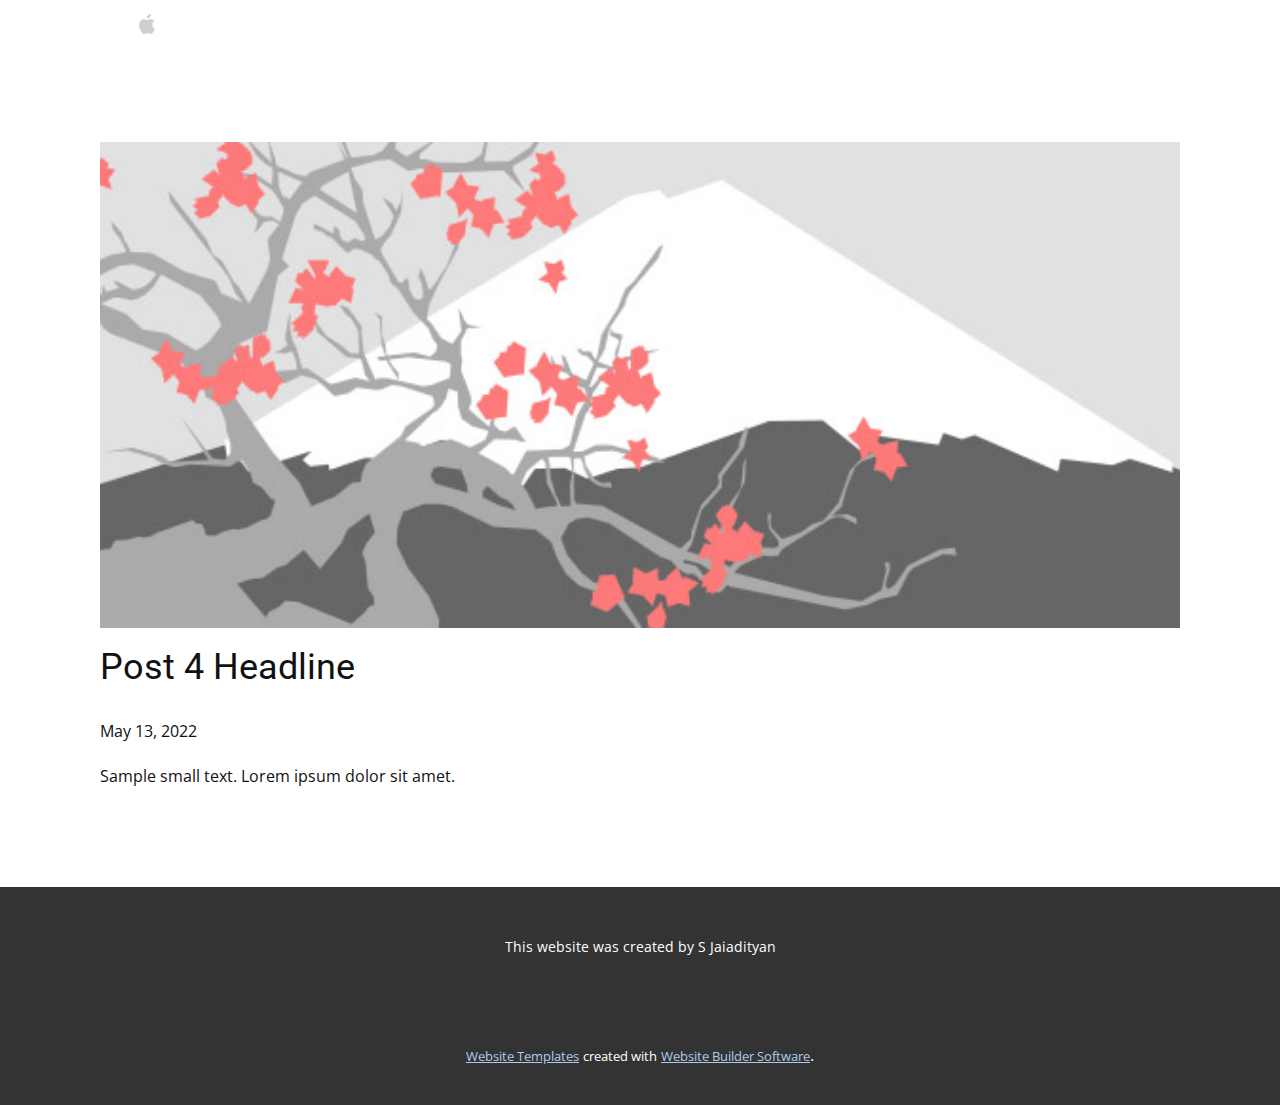
<file: blog/post-3.html>
<!doctype html>
<html style="font-size: 16px;"><head>
    <meta name="viewport" content="width=device-width, initial-scale=1.0">
    <meta charset="utf-8">
    <meta name="keywords" content="Post 1 Headline">
    <meta name="description" content="">
    <meta name="page_type" content="np-template-header-footer-from-plugin">
    <title>Post 4 Headline</title>
    <link rel="stylesheet" href="../nicepage.css" media="screen">
<link rel="stylesheet" href="../Post-Template.css" media="screen">
    <script class="u-script" type="text/javascript" src="../jquery.js" defer=""></script>
    <script class="u-script" type="text/javascript" src="../nicepage.js" defer=""></script>
    <meta name="generator" content="Nicepage 4.10.5, nicepage.com">
    <link id="u-theme-google-font" rel="stylesheet" href="https://fonts.googleapis.com/css?family=Roboto:100,100i,300,300i,400,400i,500,500i,700,700i,900,900i|Open+Sans:300,300i,400,400i,500,500i,600,600i,700,700i,800,800i">
    
    
    <script type="application/ld+json">{
		"@context": "http://schema.org",
		"@type": "Organization",
		"name": ""
}</script>
    <meta name="theme-color" content="#478ac9">
  </head>
  <body class="u-body u-xl-mode"><header class="u-clearfix u-header u-header" id="sec-5863"><div class="u-clearfix u-sheet u-sheet-1">
        <nav class="u-menu u-menu-dropdown u-offcanvas u-menu-1">
          <div class="menu-collapse" style="font-size: 1rem; letter-spacing: 0px;">
            <a class="u-button-style u-custom-left-right-menu-spacing u-custom-padding-bottom u-custom-top-bottom-menu-spacing u-nav-link u-text-active-palette-1-base u-text-hover-palette-2-base" href="#">
              <svg class="u-svg-link" viewBox="0 0 24 24"><use xmlns:xlink="http://www.w3.org/1999/xlink" xlink:href="#menu-hamburger"></use></svg>
              <svg class="u-svg-content" version="1.1" id="menu-hamburger" viewBox="0 0 16 16" x="0px" y="0px" xmlns:xlink="http://www.w3.org/1999/xlink" xmlns="http://www.w3.org/2000/svg"><g><rect y="1" width="16" height="2"></rect><rect y="7" width="16" height="2"></rect><rect y="13" width="16" height="2"></rect>
</g></svg>
            </a>
          </div>
          <div class="u-custom-menu u-nav-container">
            <ul class="u-nav u-unstyled u-nav-1"><li class="u-nav-item"><a class="u-button-style u-nav-link u-text-active-white u-text-body-alt-color u-text-hover-palette-2-base" href="https://www.apple.com/in/store" style="padding: 10px 20px;">Store</a>
</li><li class="u-nav-item"><a class="u-button-style u-nav-link u-text-active-white u-text-body-alt-color u-text-hover-palette-2-base" href="https://www.apple.com/in/mac/" style="padding: 10px 20px;">Mac</a>
</li><li class="u-nav-item"><a class="u-button-style u-nav-link u-text-active-white u-text-body-alt-color u-text-hover-palette-2-base" href="https://www.apple.com/in/ipad/" style="padding: 10px 20px;">iPad</a>
</li><li class="u-nav-item"><a class="u-button-style u-nav-link u-text-active-white u-text-body-alt-color u-text-hover-palette-2-base" href="https://www.apple.com/in/iphone/" style="padding: 10px 20px;">iPhone</a>
</li><li class="u-nav-item"><a class="u-button-style u-nav-link u-text-active-white u-text-body-alt-color u-text-hover-palette-2-base" href="https://www.apple.com/in/watch/" style="padding: 10px 20px;">Watch</a>
</li><li class="u-nav-item"><a class="u-button-style u-nav-link u-text-active-white u-text-body-alt-color u-text-hover-palette-2-base" href="https://www.apple.com/in/airpods/" style="padding: 10px 20px;">AirPods</a>
</li><li class="u-nav-item"><a class="u-button-style u-nav-link u-text-active-white u-text-body-alt-color u-text-hover-palette-2-base" href="https://www.apple.com/in/tv-home/" style="padding: 10px 20px;">Tv &amp; Home</a>
</li><li class="u-nav-item"><a class="u-button-style u-nav-link u-text-active-white u-text-body-alt-color u-text-hover-palette-2-base" href="https://www.apple.com/in/services/" style="padding: 10px 20px;">Only On Apple</a>
</li><li class="u-nav-item"><a class="u-button-style u-nav-link u-text-active-white u-text-body-alt-color u-text-hover-palette-2-base" href="https://www.apple.com/in/shop/accessories/all" style="padding: 10px 20px;">Accessories</a>
</li><li class="u-nav-item"><a class="u-button-style u-nav-link u-text-active-white u-text-body-alt-color u-text-hover-palette-2-base" href="https://support.apple.com/en-in" style="padding: 10px 20px;">Support</a>
</li></ul>
          </div>
          <div class="u-custom-menu u-nav-container-collapse">
            <div class="u-black u-container-style u-inner-container-layout u-opacity u-opacity-95 u-sidenav">
              <div class="u-sidenav-overflow">
                <div class="u-menu-close"></div>
                <ul class="u-align-center u-nav u-popupmenu-items u-unstyled u-nav-2"><li class="u-nav-item"><a class="u-button-style u-nav-link" href="https://www.apple.com/in/store">Store</a>
</li><li class="u-nav-item"><a class="u-button-style u-nav-link" href="https://www.apple.com/in/mac/">Mac</a>
</li><li class="u-nav-item"><a class="u-button-style u-nav-link" href="https://www.apple.com/in/ipad/">iPad</a>
</li><li class="u-nav-item"><a class="u-button-style u-nav-link" href="https://www.apple.com/in/iphone/">iPhone</a>
</li><li class="u-nav-item"><a class="u-button-style u-nav-link" href="https://www.apple.com/in/watch/">Watch</a>
</li><li class="u-nav-item"><a class="u-button-style u-nav-link" href="https://www.apple.com/in/airpods/">AirPods</a>
</li><li class="u-nav-item"><a class="u-button-style u-nav-link" href="https://www.apple.com/in/tv-home/">Tv &amp; Home</a>
</li><li class="u-nav-item"><a class="u-button-style u-nav-link" href="https://www.apple.com/in/services/">Only On Apple</a>
</li><li class="u-nav-item"><a class="u-button-style u-nav-link" href="https://www.apple.com/in/shop/accessories/all">Accessories</a>
</li><li class="u-nav-item"><a class="u-button-style u-nav-link" href="https://support.apple.com/en-in">Support</a>
</li></ul>
              </div>
            </div>
            <div class="u-black u-menu-overlay u-opacity u-opacity-70"></div>
          </div>
        </nav><span class="u-file-icon u-icon u-icon-1"><img src="../images/179309.png" alt=""></span>
      </div></header>
    <section class="u-align-center u-clearfix u-section-1" id="sec-e9fe">
      <div class="u-clearfix u-sheet u-valign-middle-md u-valign-middle-sm u-valign-middle-xs u-sheet-1"><!--post_details--><!--post_details_options_json--><!--{"source":""}--><!--/post_details_options_json--><!--blog_post-->
        <div class="u-container-style u-expanded-width u-post-details u-post-details-1">
          <div class="u-container-layout u-valign-middle u-container-layout-1"><!--blog_post_image-->
            <img alt="" class="u-blog-control u-expanded-width u-image u-image-default u-image-1" src="[data-uri]"><!--/blog_post_image--><!--blog_post_header-->
            <h2 class="u-blog-control u-text u-text-1">Post 4 Headline</h2><!--/blog_post_header--><!--blog_post_metadata-->
            <div class="u-blog-control u-metadata u-metadata-1"><!--blog_post_metadata_date-->
              <span class="u-meta-date u-meta-icon">May 13, 2022</span><!--/blog_post_metadata_date--><!--blog_post_metadata_category-->
              <!--/blog_post_metadata_category--><!--blog_post_metadata_comments-->
              <!--/blog_post_metadata_comments-->
            </div><!--/blog_post_metadata--><!--blog_post_content-->
            <div class="u-align-justify u-blog-control u-post-content u-text u-text-2 fr-view">
  Sample small text. Lorem ipsum dolor sit amet.
  </div><!--/blog_post_content-->
          </div>
        </div><!--/blog_post--><!--/post_details-->
      </div>
    </section>
    
    
    <footer class="u-align-center u-clearfix u-footer u-grey-80 u-footer" id="sec-a6a3"><div class="u-clearfix u-sheet u-sheet-1">
        <p class="u-small-text u-text u-text-variant u-text-1">This website was created by S Jaiadityan</p>
      </div></footer>
    <section class="u-backlink u-clearfix u-grey-80">
      <a class="u-link" href="https://nicepage.com/website-templates" target="_blank">
        <span>Website Templates</span>
      </a>
      <p class="u-text">
        <span>created with</span>
      </p>
      <a class="u-link" href="" target="_blank">
        <span>Website Builder Software</span>
      </a>. 
    </section>
  
</body></html>
</file>
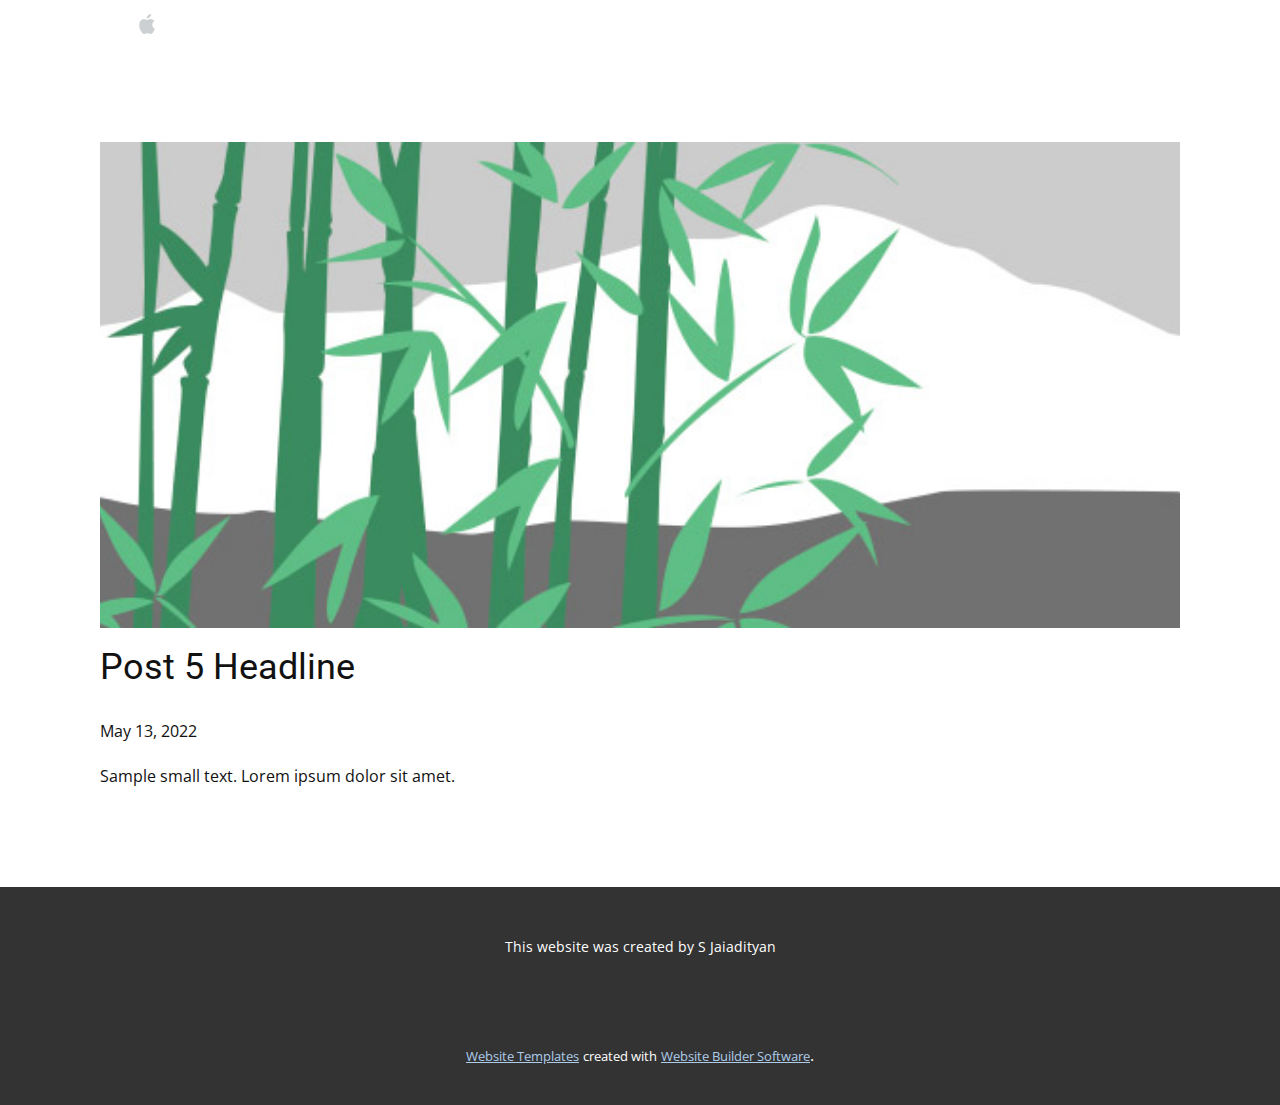
<file: blog/post-4.html>
<!doctype html>
<html style="font-size: 16px;"><head>
    <meta name="viewport" content="width=device-width, initial-scale=1.0">
    <meta charset="utf-8">
    <meta name="keywords" content="Post 1 Headline">
    <meta name="description" content="">
    <meta name="page_type" content="np-template-header-footer-from-plugin">
    <title>Post 5 Headline</title>
    <link rel="stylesheet" href="../nicepage.css" media="screen">
<link rel="stylesheet" href="../Post-Template.css" media="screen">
    <script class="u-script" type="text/javascript" src="../jquery.js" defer=""></script>
    <script class="u-script" type="text/javascript" src="../nicepage.js" defer=""></script>
    <meta name="generator" content="Nicepage 4.10.5, nicepage.com">
    <link id="u-theme-google-font" rel="stylesheet" href="https://fonts.googleapis.com/css?family=Roboto:100,100i,300,300i,400,400i,500,500i,700,700i,900,900i|Open+Sans:300,300i,400,400i,500,500i,600,600i,700,700i,800,800i">
    
    
    <script type="application/ld+json">{
		"@context": "http://schema.org",
		"@type": "Organization",
		"name": ""
}</script>
    <meta name="theme-color" content="#478ac9">
  </head>
  <body class="u-body u-xl-mode"><header class="u-clearfix u-header u-header" id="sec-5863"><div class="u-clearfix u-sheet u-sheet-1">
        <nav class="u-menu u-menu-dropdown u-offcanvas u-menu-1">
          <div class="menu-collapse" style="font-size: 1rem; letter-spacing: 0px;">
            <a class="u-button-style u-custom-left-right-menu-spacing u-custom-padding-bottom u-custom-top-bottom-menu-spacing u-nav-link u-text-active-palette-1-base u-text-hover-palette-2-base" href="#">
              <svg class="u-svg-link" viewBox="0 0 24 24"><use xmlns:xlink="http://www.w3.org/1999/xlink" xlink:href="#menu-hamburger"></use></svg>
              <svg class="u-svg-content" version="1.1" id="menu-hamburger" viewBox="0 0 16 16" x="0px" y="0px" xmlns:xlink="http://www.w3.org/1999/xlink" xmlns="http://www.w3.org/2000/svg"><g><rect y="1" width="16" height="2"></rect><rect y="7" width="16" height="2"></rect><rect y="13" width="16" height="2"></rect>
</g></svg>
            </a>
          </div>
          <div class="u-custom-menu u-nav-container">
            <ul class="u-nav u-unstyled u-nav-1"><li class="u-nav-item"><a class="u-button-style u-nav-link u-text-active-white u-text-body-alt-color u-text-hover-palette-2-base" href="https://www.apple.com/in/store" style="padding: 10px 20px;">Store</a>
</li><li class="u-nav-item"><a class="u-button-style u-nav-link u-text-active-white u-text-body-alt-color u-text-hover-palette-2-base" href="https://www.apple.com/in/mac/" style="padding: 10px 20px;">Mac</a>
</li><li class="u-nav-item"><a class="u-button-style u-nav-link u-text-active-white u-text-body-alt-color u-text-hover-palette-2-base" href="https://www.apple.com/in/ipad/" style="padding: 10px 20px;">iPad</a>
</li><li class="u-nav-item"><a class="u-button-style u-nav-link u-text-active-white u-text-body-alt-color u-text-hover-palette-2-base" href="https://www.apple.com/in/iphone/" style="padding: 10px 20px;">iPhone</a>
</li><li class="u-nav-item"><a class="u-button-style u-nav-link u-text-active-white u-text-body-alt-color u-text-hover-palette-2-base" href="https://www.apple.com/in/watch/" style="padding: 10px 20px;">Watch</a>
</li><li class="u-nav-item"><a class="u-button-style u-nav-link u-text-active-white u-text-body-alt-color u-text-hover-palette-2-base" href="https://www.apple.com/in/airpods/" style="padding: 10px 20px;">AirPods</a>
</li><li class="u-nav-item"><a class="u-button-style u-nav-link u-text-active-white u-text-body-alt-color u-text-hover-palette-2-base" href="https://www.apple.com/in/tv-home/" style="padding: 10px 20px;">Tv &amp; Home</a>
</li><li class="u-nav-item"><a class="u-button-style u-nav-link u-text-active-white u-text-body-alt-color u-text-hover-palette-2-base" href="https://www.apple.com/in/services/" style="padding: 10px 20px;">Only On Apple</a>
</li><li class="u-nav-item"><a class="u-button-style u-nav-link u-text-active-white u-text-body-alt-color u-text-hover-palette-2-base" href="https://www.apple.com/in/shop/accessories/all" style="padding: 10px 20px;">Accessories</a>
</li><li class="u-nav-item"><a class="u-button-style u-nav-link u-text-active-white u-text-body-alt-color u-text-hover-palette-2-base" href="https://support.apple.com/en-in" style="padding: 10px 20px;">Support</a>
</li></ul>
          </div>
          <div class="u-custom-menu u-nav-container-collapse">
            <div class="u-black u-container-style u-inner-container-layout u-opacity u-opacity-95 u-sidenav">
              <div class="u-sidenav-overflow">
                <div class="u-menu-close"></div>
                <ul class="u-align-center u-nav u-popupmenu-items u-unstyled u-nav-2"><li class="u-nav-item"><a class="u-button-style u-nav-link" href="https://www.apple.com/in/store">Store</a>
</li><li class="u-nav-item"><a class="u-button-style u-nav-link" href="https://www.apple.com/in/mac/">Mac</a>
</li><li class="u-nav-item"><a class="u-button-style u-nav-link" href="https://www.apple.com/in/ipad/">iPad</a>
</li><li class="u-nav-item"><a class="u-button-style u-nav-link" href="https://www.apple.com/in/iphone/">iPhone</a>
</li><li class="u-nav-item"><a class="u-button-style u-nav-link" href="https://www.apple.com/in/watch/">Watch</a>
</li><li class="u-nav-item"><a class="u-button-style u-nav-link" href="https://www.apple.com/in/airpods/">AirPods</a>
</li><li class="u-nav-item"><a class="u-button-style u-nav-link" href="https://www.apple.com/in/tv-home/">Tv &amp; Home</a>
</li><li class="u-nav-item"><a class="u-button-style u-nav-link" href="https://www.apple.com/in/services/">Only On Apple</a>
</li><li class="u-nav-item"><a class="u-button-style u-nav-link" href="https://www.apple.com/in/shop/accessories/all">Accessories</a>
</li><li class="u-nav-item"><a class="u-button-style u-nav-link" href="https://support.apple.com/en-in">Support</a>
</li></ul>
              </div>
            </div>
            <div class="u-black u-menu-overlay u-opacity u-opacity-70"></div>
          </div>
        </nav><span class="u-file-icon u-icon u-icon-1"><img src="../images/179309.png" alt=""></span>
      </div></header>
    <section class="u-align-center u-clearfix u-section-1" id="sec-e9fe">
      <div class="u-clearfix u-sheet u-valign-middle-md u-valign-middle-sm u-valign-middle-xs u-sheet-1"><!--post_details--><!--post_details_options_json--><!--{"source":""}--><!--/post_details_options_json--><!--blog_post-->
        <div class="u-container-style u-expanded-width u-post-details u-post-details-1">
          <div class="u-container-layout u-valign-middle u-container-layout-1"><!--blog_post_image-->
            <img alt="" class="u-blog-control u-expanded-width u-image u-image-default u-image-1" src="[data-uri]"><!--/blog_post_image--><!--blog_post_header-->
            <h2 class="u-blog-control u-text u-text-1">Post 5 Headline</h2><!--/blog_post_header--><!--blog_post_metadata-->
            <div class="u-blog-control u-metadata u-metadata-1"><!--blog_post_metadata_date-->
              <span class="u-meta-date u-meta-icon">May 13, 2022</span><!--/blog_post_metadata_date--><!--blog_post_metadata_category-->
              <!--/blog_post_metadata_category--><!--blog_post_metadata_comments-->
              <!--/blog_post_metadata_comments-->
            </div><!--/blog_post_metadata--><!--blog_post_content-->
            <div class="u-align-justify u-blog-control u-post-content u-text u-text-2 fr-view">
  Sample small text. Lorem ipsum dolor sit amet.
  </div><!--/blog_post_content-->
          </div>
        </div><!--/blog_post--><!--/post_details-->
      </div>
    </section>
    
    
    <footer class="u-align-center u-clearfix u-footer u-grey-80 u-footer" id="sec-a6a3"><div class="u-clearfix u-sheet u-sheet-1">
        <p class="u-small-text u-text u-text-variant u-text-1">This website was created by S Jaiadityan</p>
      </div></footer>
    <section class="u-backlink u-clearfix u-grey-80">
      <a class="u-link" href="https://nicepage.com/website-templates" target="_blank">
        <span>Website Templates</span>
      </a>
      <p class="u-text">
        <span>created with</span>
      </p>
      <a class="u-link" href="" target="_blank">
        <span>Website Builder Software</span>
      </a>. 
    </section>
  
</body></html>
</file>
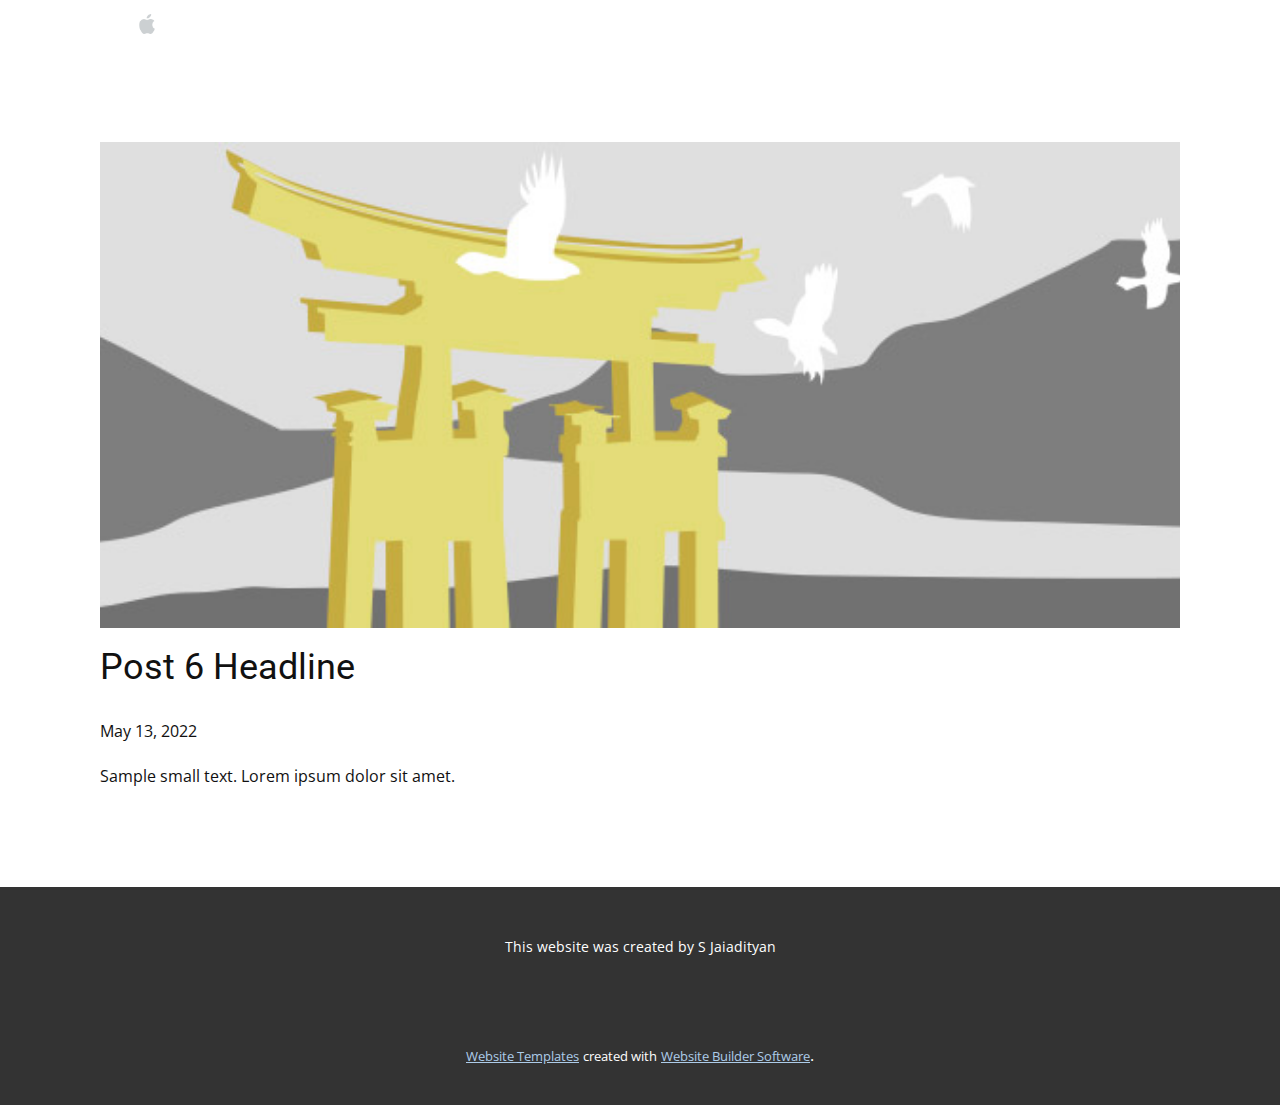
<file: blog/post-5.html>
<!doctype html>
<html style="font-size: 16px;"><head>
    <meta name="viewport" content="width=device-width, initial-scale=1.0">
    <meta charset="utf-8">
    <meta name="keywords" content="Post 1 Headline">
    <meta name="description" content="">
    <meta name="page_type" content="np-template-header-footer-from-plugin">
    <title>Post 6 Headline</title>
    <link rel="stylesheet" href="../nicepage.css" media="screen">
<link rel="stylesheet" href="../Post-Template.css" media="screen">
    <script class="u-script" type="text/javascript" src="../jquery.js" defer=""></script>
    <script class="u-script" type="text/javascript" src="../nicepage.js" defer=""></script>
    <meta name="generator" content="Nicepage 4.10.5, nicepage.com">
    <link id="u-theme-google-font" rel="stylesheet" href="https://fonts.googleapis.com/css?family=Roboto:100,100i,300,300i,400,400i,500,500i,700,700i,900,900i|Open+Sans:300,300i,400,400i,500,500i,600,600i,700,700i,800,800i">
    
    
    <script type="application/ld+json">{
		"@context": "http://schema.org",
		"@type": "Organization",
		"name": ""
}</script>
    <meta name="theme-color" content="#478ac9">
  </head>
  <body class="u-body u-xl-mode"><header class="u-clearfix u-header u-header" id="sec-5863"><div class="u-clearfix u-sheet u-sheet-1">
        <nav class="u-menu u-menu-dropdown u-offcanvas u-menu-1">
          <div class="menu-collapse" style="font-size: 1rem; letter-spacing: 0px;">
            <a class="u-button-style u-custom-left-right-menu-spacing u-custom-padding-bottom u-custom-top-bottom-menu-spacing u-nav-link u-text-active-palette-1-base u-text-hover-palette-2-base" href="#">
              <svg class="u-svg-link" viewBox="0 0 24 24"><use xmlns:xlink="http://www.w3.org/1999/xlink" xlink:href="#menu-hamburger"></use></svg>
              <svg class="u-svg-content" version="1.1" id="menu-hamburger" viewBox="0 0 16 16" x="0px" y="0px" xmlns:xlink="http://www.w3.org/1999/xlink" xmlns="http://www.w3.org/2000/svg"><g><rect y="1" width="16" height="2"></rect><rect y="7" width="16" height="2"></rect><rect y="13" width="16" height="2"></rect>
</g></svg>
            </a>
          </div>
          <div class="u-custom-menu u-nav-container">
            <ul class="u-nav u-unstyled u-nav-1"><li class="u-nav-item"><a class="u-button-style u-nav-link u-text-active-white u-text-body-alt-color u-text-hover-palette-2-base" href="https://www.apple.com/in/store" style="padding: 10px 20px;">Store</a>
</li><li class="u-nav-item"><a class="u-button-style u-nav-link u-text-active-white u-text-body-alt-color u-text-hover-palette-2-base" href="https://www.apple.com/in/mac/" style="padding: 10px 20px;">Mac</a>
</li><li class="u-nav-item"><a class="u-button-style u-nav-link u-text-active-white u-text-body-alt-color u-text-hover-palette-2-base" href="https://www.apple.com/in/ipad/" style="padding: 10px 20px;">iPad</a>
</li><li class="u-nav-item"><a class="u-button-style u-nav-link u-text-active-white u-text-body-alt-color u-text-hover-palette-2-base" href="https://www.apple.com/in/iphone/" style="padding: 10px 20px;">iPhone</a>
</li><li class="u-nav-item"><a class="u-button-style u-nav-link u-text-active-white u-text-body-alt-color u-text-hover-palette-2-base" href="https://www.apple.com/in/watch/" style="padding: 10px 20px;">Watch</a>
</li><li class="u-nav-item"><a class="u-button-style u-nav-link u-text-active-white u-text-body-alt-color u-text-hover-palette-2-base" href="https://www.apple.com/in/airpods/" style="padding: 10px 20px;">AirPods</a>
</li><li class="u-nav-item"><a class="u-button-style u-nav-link u-text-active-white u-text-body-alt-color u-text-hover-palette-2-base" href="https://www.apple.com/in/tv-home/" style="padding: 10px 20px;">Tv &amp; Home</a>
</li><li class="u-nav-item"><a class="u-button-style u-nav-link u-text-active-white u-text-body-alt-color u-text-hover-palette-2-base" href="https://www.apple.com/in/services/" style="padding: 10px 20px;">Only On Apple</a>
</li><li class="u-nav-item"><a class="u-button-style u-nav-link u-text-active-white u-text-body-alt-color u-text-hover-palette-2-base" href="https://www.apple.com/in/shop/accessories/all" style="padding: 10px 20px;">Accessories</a>
</li><li class="u-nav-item"><a class="u-button-style u-nav-link u-text-active-white u-text-body-alt-color u-text-hover-palette-2-base" href="https://support.apple.com/en-in" style="padding: 10px 20px;">Support</a>
</li></ul>
          </div>
          <div class="u-custom-menu u-nav-container-collapse">
            <div class="u-black u-container-style u-inner-container-layout u-opacity u-opacity-95 u-sidenav">
              <div class="u-sidenav-overflow">
                <div class="u-menu-close"></div>
                <ul class="u-align-center u-nav u-popupmenu-items u-unstyled u-nav-2"><li class="u-nav-item"><a class="u-button-style u-nav-link" href="https://www.apple.com/in/store">Store</a>
</li><li class="u-nav-item"><a class="u-button-style u-nav-link" href="https://www.apple.com/in/mac/">Mac</a>
</li><li class="u-nav-item"><a class="u-button-style u-nav-link" href="https://www.apple.com/in/ipad/">iPad</a>
</li><li class="u-nav-item"><a class="u-button-style u-nav-link" href="https://www.apple.com/in/iphone/">iPhone</a>
</li><li class="u-nav-item"><a class="u-button-style u-nav-link" href="https://www.apple.com/in/watch/">Watch</a>
</li><li class="u-nav-item"><a class="u-button-style u-nav-link" href="https://www.apple.com/in/airpods/">AirPods</a>
</li><li class="u-nav-item"><a class="u-button-style u-nav-link" href="https://www.apple.com/in/tv-home/">Tv &amp; Home</a>
</li><li class="u-nav-item"><a class="u-button-style u-nav-link" href="https://www.apple.com/in/services/">Only On Apple</a>
</li><li class="u-nav-item"><a class="u-button-style u-nav-link" href="https://www.apple.com/in/shop/accessories/all">Accessories</a>
</li><li class="u-nav-item"><a class="u-button-style u-nav-link" href="https://support.apple.com/en-in">Support</a>
</li></ul>
              </div>
            </div>
            <div class="u-black u-menu-overlay u-opacity u-opacity-70"></div>
          </div>
        </nav><span class="u-file-icon u-icon u-icon-1"><img src="../images/179309.png" alt=""></span>
      </div></header>
    <section class="u-align-center u-clearfix u-section-1" id="sec-e9fe">
      <div class="u-clearfix u-sheet u-valign-middle-md u-valign-middle-sm u-valign-middle-xs u-sheet-1"><!--post_details--><!--post_details_options_json--><!--{"source":""}--><!--/post_details_options_json--><!--blog_post-->
        <div class="u-container-style u-expanded-width u-post-details u-post-details-1">
          <div class="u-container-layout u-valign-middle u-container-layout-1"><!--blog_post_image-->
            <img alt="" class="u-blog-control u-expanded-width u-image u-image-default u-image-1" src="[data-uri]"><!--/blog_post_image--><!--blog_post_header-->
            <h2 class="u-blog-control u-text u-text-1">Post 6 Headline</h2><!--/blog_post_header--><!--blog_post_metadata-->
            <div class="u-blog-control u-metadata u-metadata-1"><!--blog_post_metadata_date-->
              <span class="u-meta-date u-meta-icon">May 13, 2022</span><!--/blog_post_metadata_date--><!--blog_post_metadata_category-->
              <!--/blog_post_metadata_category--><!--blog_post_metadata_comments-->
              <!--/blog_post_metadata_comments-->
            </div><!--/blog_post_metadata--><!--blog_post_content-->
            <div class="u-align-justify u-blog-control u-post-content u-text u-text-2 fr-view">
  Sample small text. Lorem ipsum dolor sit amet.
  </div><!--/blog_post_content-->
          </div>
        </div><!--/blog_post--><!--/post_details-->
      </div>
    </section>
    
    
    <footer class="u-align-center u-clearfix u-footer u-grey-80 u-footer" id="sec-a6a3"><div class="u-clearfix u-sheet u-sheet-1">
        <p class="u-small-text u-text u-text-variant u-text-1">This website was created by S Jaiadityan</p>
      </div></footer>
    <section class="u-backlink u-clearfix u-grey-80">
      <a class="u-link" href="https://nicepage.com/website-templates" target="_blank">
        <span>Website Templates</span>
      </a>
      <p class="u-text">
        <span>created with</span>
      </p>
      <a class="u-link" href="" target="_blank">
        <span>Website Builder Software</span>
      </a>. 
    </section>
  
</body></html>
</file>
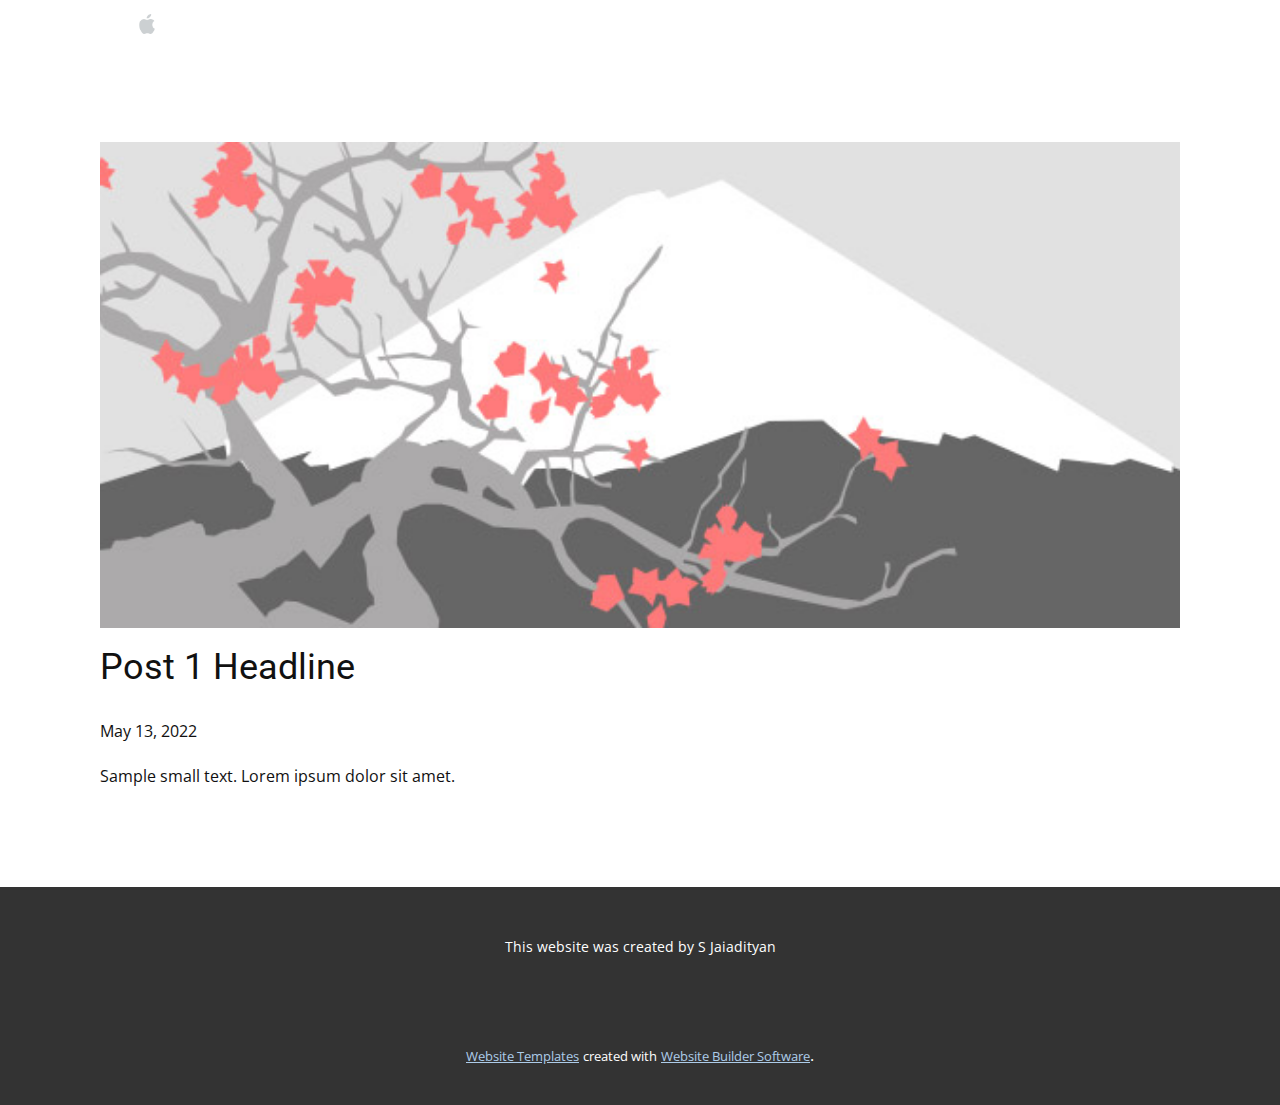
<file: blog/post.html>
<!doctype html>
<html style="font-size: 16px;"><head>
    <meta name="viewport" content="width=device-width, initial-scale=1.0">
    <meta charset="utf-8">
    <meta name="keywords" content="Post 1 Headline">
    <meta name="description" content="">
    <meta name="page_type" content="np-template-header-footer-from-plugin">
    <title>Post 1 Headline</title>
    <link rel="stylesheet" href="../nicepage.css" media="screen">
<link rel="stylesheet" href="../Post-Template.css" media="screen">
    <script class="u-script" type="text/javascript" src="../jquery.js" defer=""></script>
    <script class="u-script" type="text/javascript" src="../nicepage.js" defer=""></script>
    <meta name="generator" content="Nicepage 4.10.5, nicepage.com">
    <link id="u-theme-google-font" rel="stylesheet" href="https://fonts.googleapis.com/css?family=Roboto:100,100i,300,300i,400,400i,500,500i,700,700i,900,900i|Open+Sans:300,300i,400,400i,500,500i,600,600i,700,700i,800,800i">
    
    
    <script type="application/ld+json">{
		"@context": "http://schema.org",
		"@type": "Organization",
		"name": ""
}</script>
    <meta name="theme-color" content="#478ac9">
  </head>
  <body class="u-body u-xl-mode"><header class="u-clearfix u-header u-header" id="sec-5863"><div class="u-clearfix u-sheet u-sheet-1">
        <nav class="u-menu u-menu-dropdown u-offcanvas u-menu-1">
          <div class="menu-collapse" style="font-size: 1rem; letter-spacing: 0px;">
            <a class="u-button-style u-custom-left-right-menu-spacing u-custom-padding-bottom u-custom-top-bottom-menu-spacing u-nav-link u-text-active-palette-1-base u-text-hover-palette-2-base" href="#">
              <svg class="u-svg-link" viewBox="0 0 24 24"><use xmlns:xlink="http://www.w3.org/1999/xlink" xlink:href="#menu-hamburger"></use></svg>
              <svg class="u-svg-content" version="1.1" id="menu-hamburger" viewBox="0 0 16 16" x="0px" y="0px" xmlns:xlink="http://www.w3.org/1999/xlink" xmlns="http://www.w3.org/2000/svg"><g><rect y="1" width="16" height="2"></rect><rect y="7" width="16" height="2"></rect><rect y="13" width="16" height="2"></rect>
</g></svg>
            </a>
          </div>
          <div class="u-custom-menu u-nav-container">
            <ul class="u-nav u-unstyled u-nav-1"><li class="u-nav-item"><a class="u-button-style u-nav-link u-text-active-white u-text-body-alt-color u-text-hover-palette-2-base" href="https://www.apple.com/in/store" style="padding: 10px 20px;">Store</a>
</li><li class="u-nav-item"><a class="u-button-style u-nav-link u-text-active-white u-text-body-alt-color u-text-hover-palette-2-base" href="https://www.apple.com/in/mac/" style="padding: 10px 20px;">Mac</a>
</li><li class="u-nav-item"><a class="u-button-style u-nav-link u-text-active-white u-text-body-alt-color u-text-hover-palette-2-base" href="https://www.apple.com/in/ipad/" style="padding: 10px 20px;">iPad</a>
</li><li class="u-nav-item"><a class="u-button-style u-nav-link u-text-active-white u-text-body-alt-color u-text-hover-palette-2-base" href="https://www.apple.com/in/iphone/" style="padding: 10px 20px;">iPhone</a>
</li><li class="u-nav-item"><a class="u-button-style u-nav-link u-text-active-white u-text-body-alt-color u-text-hover-palette-2-base" href="https://www.apple.com/in/watch/" style="padding: 10px 20px;">Watch</a>
</li><li class="u-nav-item"><a class="u-button-style u-nav-link u-text-active-white u-text-body-alt-color u-text-hover-palette-2-base" href="https://www.apple.com/in/airpods/" style="padding: 10px 20px;">AirPods</a>
</li><li class="u-nav-item"><a class="u-button-style u-nav-link u-text-active-white u-text-body-alt-color u-text-hover-palette-2-base" href="https://www.apple.com/in/tv-home/" style="padding: 10px 20px;">Tv &amp; Home</a>
</li><li class="u-nav-item"><a class="u-button-style u-nav-link u-text-active-white u-text-body-alt-color u-text-hover-palette-2-base" href="https://www.apple.com/in/services/" style="padding: 10px 20px;">Only On Apple</a>
</li><li class="u-nav-item"><a class="u-button-style u-nav-link u-text-active-white u-text-body-alt-color u-text-hover-palette-2-base" href="https://www.apple.com/in/shop/accessories/all" style="padding: 10px 20px;">Accessories</a>
</li><li class="u-nav-item"><a class="u-button-style u-nav-link u-text-active-white u-text-body-alt-color u-text-hover-palette-2-base" href="https://support.apple.com/en-in" style="padding: 10px 20px;">Support</a>
</li></ul>
          </div>
          <div class="u-custom-menu u-nav-container-collapse">
            <div class="u-black u-container-style u-inner-container-layout u-opacity u-opacity-95 u-sidenav">
              <div class="u-sidenav-overflow">
                <div class="u-menu-close"></div>
                <ul class="u-align-center u-nav u-popupmenu-items u-unstyled u-nav-2"><li class="u-nav-item"><a class="u-button-style u-nav-link" href="https://www.apple.com/in/store">Store</a>
</li><li class="u-nav-item"><a class="u-button-style u-nav-link" href="https://www.apple.com/in/mac/">Mac</a>
</li><li class="u-nav-item"><a class="u-button-style u-nav-link" href="https://www.apple.com/in/ipad/">iPad</a>
</li><li class="u-nav-item"><a class="u-button-style u-nav-link" href="https://www.apple.com/in/iphone/">iPhone</a>
</li><li class="u-nav-item"><a class="u-button-style u-nav-link" href="https://www.apple.com/in/watch/">Watch</a>
</li><li class="u-nav-item"><a class="u-button-style u-nav-link" href="https://www.apple.com/in/airpods/">AirPods</a>
</li><li class="u-nav-item"><a class="u-button-style u-nav-link" href="https://www.apple.com/in/tv-home/">Tv &amp; Home</a>
</li><li class="u-nav-item"><a class="u-button-style u-nav-link" href="https://www.apple.com/in/services/">Only On Apple</a>
</li><li class="u-nav-item"><a class="u-button-style u-nav-link" href="https://www.apple.com/in/shop/accessories/all">Accessories</a>
</li><li class="u-nav-item"><a class="u-button-style u-nav-link" href="https://support.apple.com/en-in">Support</a>
</li></ul>
              </div>
            </div>
            <div class="u-black u-menu-overlay u-opacity u-opacity-70"></div>
          </div>
        </nav><span class="u-file-icon u-icon u-icon-1"><img src="../images/179309.png" alt=""></span>
      </div></header>
    <section class="u-align-center u-clearfix u-section-1" id="sec-e9fe">
      <div class="u-clearfix u-sheet u-valign-middle-md u-valign-middle-sm u-valign-middle-xs u-sheet-1"><!--post_details--><!--post_details_options_json--><!--{"source":""}--><!--/post_details_options_json--><!--blog_post-->
        <div class="u-container-style u-expanded-width u-post-details u-post-details-1">
          <div class="u-container-layout u-valign-middle u-container-layout-1"><!--blog_post_image-->
            <img alt="" class="u-blog-control u-expanded-width u-image u-image-default u-image-1" src="[data-uri]"><!--/blog_post_image--><!--blog_post_header-->
            <h2 class="u-blog-control u-text u-text-1">Post 1 Headline</h2><!--/blog_post_header--><!--blog_post_metadata-->
            <div class="u-blog-control u-metadata u-metadata-1"><!--blog_post_metadata_date-->
              <span class="u-meta-date u-meta-icon">May 13, 2022</span><!--/blog_post_metadata_date--><!--blog_post_metadata_category-->
              <!--/blog_post_metadata_category--><!--blog_post_metadata_comments-->
              <!--/blog_post_metadata_comments-->
            </div><!--/blog_post_metadata--><!--blog_post_content-->
            <div class="u-align-justify u-blog-control u-post-content u-text u-text-2 fr-view">
  Sample small text. Lorem ipsum dolor sit amet.
  </div><!--/blog_post_content-->
          </div>
        </div><!--/blog_post--><!--/post_details-->
      </div>
    </section>
    
    
    <footer class="u-align-center u-clearfix u-footer u-grey-80 u-footer" id="sec-a6a3"><div class="u-clearfix u-sheet u-sheet-1">
        <p class="u-small-text u-text u-text-variant u-text-1">This website was created by S Jaiadityan</p>
      </div></footer>
    <section class="u-backlink u-clearfix u-grey-80">
      <a class="u-link" href="https://nicepage.com/website-templates" target="_blank">
        <span>Website Templates</span>
      </a>
      <p class="u-text">
        <span>created with</span>
      </p>
      <a class="u-link" href="" target="_blank">
        <span>Website Builder Software</span>
      </a>. 
    </section>
  
</body></html>
</file>
